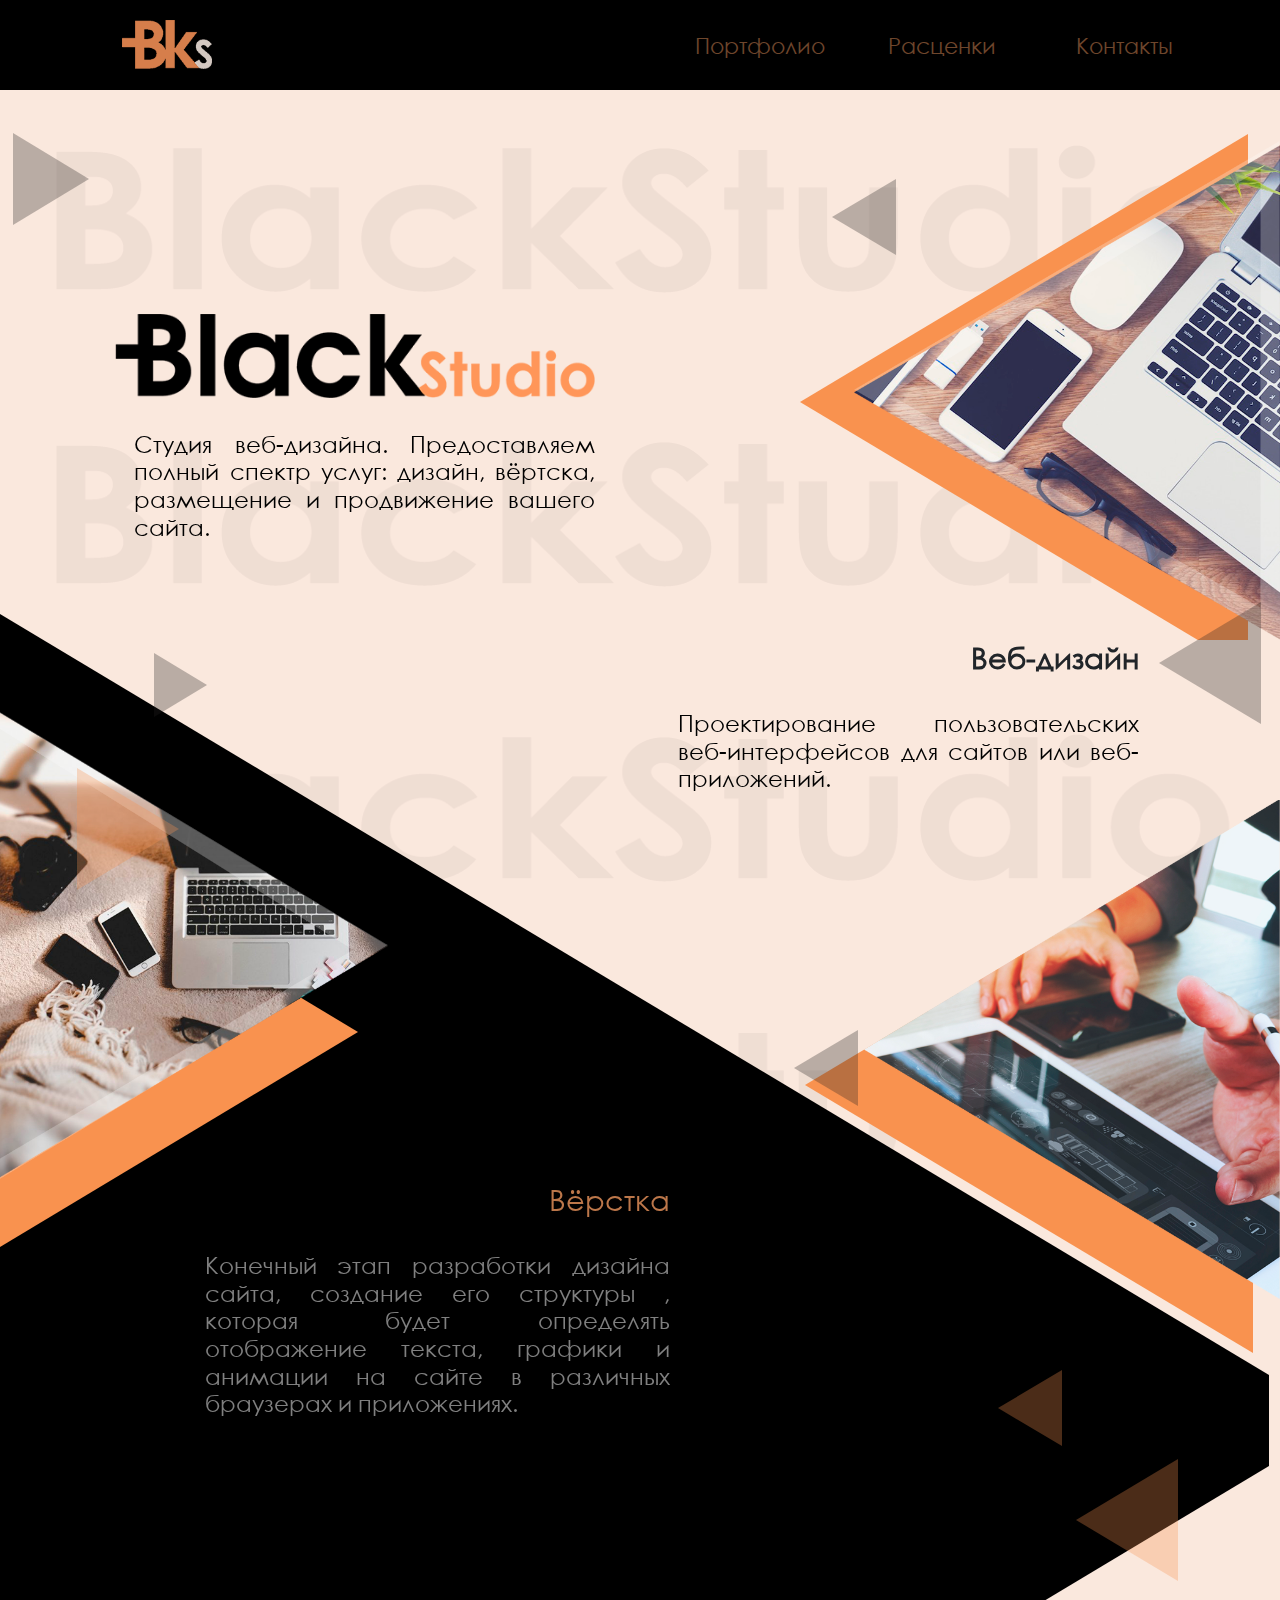
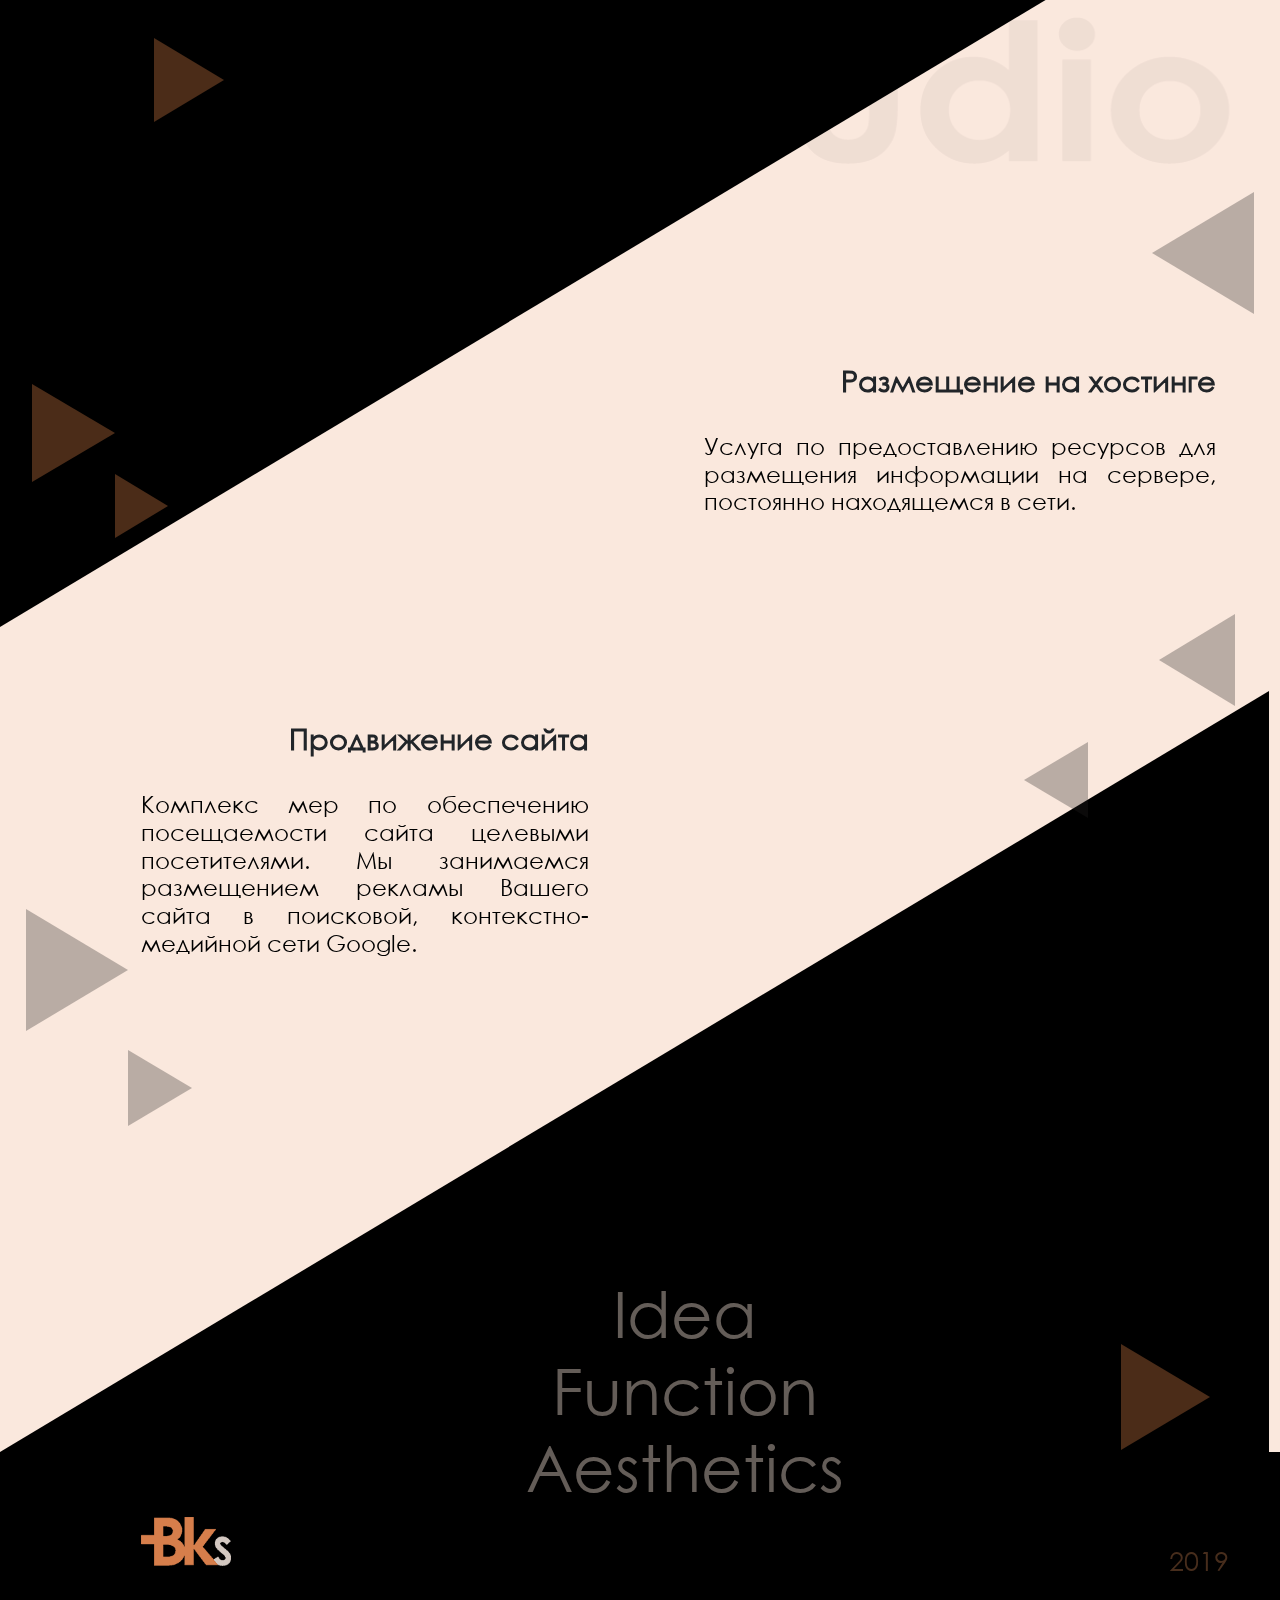
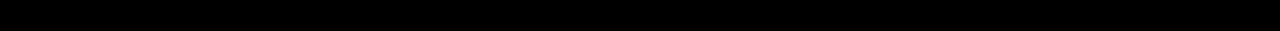
<file: index.html>
<!DOCTYPE html>
<html lang="ru">
<head>
	<meta charset="UTF-8">
	<meta name="viewport" content="width=device-width"/>
	<title>BlackStudio</title>
	<link rel="stylesheet" href="css/bootstrap.css">
	<link rel="stylesheet" href="css/style_main.css">
	<link rel="stylesheet" href="css/animate.min.css">
	<link rel="canonical" href="https://blackstudio-webdesign.com">
	<style>
 @font-face {
  font-family: Century Gothic;
  src: url(fonts/Century_Gothic.ttf);
 }
 </style>
 <link rel="shortcut icon" href="img/favicon.png" type="image/x-icon">
</head>
<body>
<div class="main">

	<nav class="navigation-menu js-nav-menu">
  <div class="navigation-menu__toggle js-nav-menu-toggle">
    <span class="navigation-menu__bars"></span>
  </div>
  <ul class="menu-list">
    <li onclick="return location.href = 'index.html'" class="menu-list__item">Главная</li>
    <li onclick="return location.href = 'portfolio/portfolio.html'" class="menu-list__item">Портфолио</li>
    <li onclick="return location.href = 'prices/prices.html'" class="menu-list__item">Расценки</li>
    <li onclick="return location.href = 'contacts/contacts.html'" class="menu-list__item">Контакты</li>
  </ul>
</nav>
	
	<div class="nav_menu">		
		<div class="menu row">
			<div class="col-6 menu_logo">
				<div class="logo">
					<img onclick="return location.href = 'index.html'" src="img/Logo.png">
				</div>
			</div>
			<a href="portfolio/portfolio.html" class="menu_item col-2">Портфолио</a>			
			<a href="prices/prices.html" class="menu_item col-2">Расценки</a>	
			<a href="contacts/contacts.html" class="menu_item col-2">Контакты</a>	
		</div>
	</div>		

	<!--====END=NAVBAR====-->
	<div class="fon fon_1"></div>
	<div class="fon fon_2"></div>
	<div class="fon fon_3"></div>
	<div class="fon fon_4"></div>
	<div class="fon fon_5"></div>
	<div class="fon fon_6"></div>
	<div class="triangle triangle_md_left triangle_md_left_1"></div>
	<div class="triangle triangle_md_right triangle_md_right_1"></div>
	
	<div class="row section section_1">
		<div class="col-6 paragraph paragraph_left">
			<img src="img/h1_img.png">
			<p>Студия веб-дизайна. Предоставляем полный спектр услуг: дизайн, вёртска, размещение и продвижение вашего сайта.</p>
		</div>
		<div class="col-6 tr tr_right tr_right_1">
			<div class="triangle triangle_xl_right triangle_xl_right_1 triangle_orange wow fadeInRight" data-wow-duration="1s"></div>
			<img class="wow fadeInRight" data-wow-duration="3s" src="img/1.png">
		</div>
	</div>
	
	<div class="triangle triangle_sm_left triangle_sm_left_1"></div>
	<div class="triangle triangle_lg_right triangle_lg_right_1"></div>

<div class="bs_container">
	<div class="row section section_2">
		<div class="col-6 tr tr_right"></div>
		<div class="col-6 paragraph paragraph_right">
			<h3>Веб-дизайн</h3>
			<p>Проектирование пользовательских веб-интерфейсов для сайтов или веб-приложений.</p>
		</div>
	</div>

	<div class="triangle triangle_lg_left triangle_lg_left_1"></div>
	<div class="tr tr_left tr_left_1">
		<div class="triangle triangle_xl_left triangle_xl_left_1 wow fadeInLeft" data-wow-duration="1s"></div>
		<img class="wow fadeInLeft" data-wow-duration="3s" src="img/2.png">
	</div>
	<div class="triangle triangle_md_right triangle_md_right_2"></div>

	<div class="row section section_3">
		<div class="col-7 paragraph paragraph_left">
			<h3>Вёрстка</h3>
			<p>Конечный этап разработки дизайна сайта, создание его структуры , которая будет определять отображение текста, графики и анимации на сайте в различных браузерах и приложениях.</p>
		</div>
		<div class="col-5 tr tr_right tr_right_2">
			<div class="triangle triangle_xl_right triangle_orange wow fadeInRight" data-wow-duration="1s"></div>
			<img class="wow fadeInRight" data-wow-duration="3s" src="img/3.png">
		</div>
	</div>

	<div class="triangle triangle_md_right triangle_md_right_3"></div>
	<div class="triangle triangle_lg_right triangle_lg_right_2"></div>
	<div class="triangle triangle_md_left triangle_md_left_2"></div>

	<div class="tr tr_left tr_left_2">
		<div class="triangle triangle_xl_left triangle_xl_left_2 triangle_orange wow fadeInLeft" data-wow-duration="1s"></div>
		<img class="wow fadeInLeft" data-wow-duration="3s" src="img/4.png">
	</div>
</div>

	<div class="triangle triangle_lg_left triangle_lg_left_2"></div>
	<div class="triangle triangle_sm_left triangle_sm_left_2"></div>

	<div class="triangle triangle_lg_right triangle_lg_right_3"></div>

	<div class="row section section_4">
		<div class="col-6 paragraph paragraph_left">
			<h3>Продвижение сайта</h3>			
			<p>Комплекс мер по обеспечению посещаемости сайта целевыми посетителями.  Мы занимаемся размещением  рекламы Вашего сайта в поисковой, контекстно-медийной сети Google.</p>
		</div>
		<div class="col-6 paragraph paragraph_right">
			<h3>Размещение на хостинге</h3>
			<p>Услуга по предоставлению ресурсов для размещения информации на сервере, постоянно находящемся в сети.</p>
		</div>
	</div>

	<div class="triangle triangle_md_right triangle_md_right_4"></div>
	<div class="triangle triangle_md_right triangle_md_right_5"></div>
	<div class="triangle triangle_lg_left triangle_lg_left_3"></div>
	<div class="triangle triangle_md_left triangle_md_left_3"></div>

	<div class="tr tr_left tr_left_3">
		<div class="triangle triangle_xl_left_small triangle_orange wow fadeInLeft" data-wow-duration="1s"></div>
		<img class="wow fadeInLeft" data-wow-duration="3s" src="img/5.png">
	</div>	
	
	<div class="trapezium_cont">
		<div class="trapezium"></div>
	</div>



	<div class="tr_bottom_cont">
		<div class="tr tr_right tr_right_3">
			<div class="triangle triangle_xl_right triangle_orange wow fadeInRight" data-wow-duration="1s"></div>
			<img class="wow fadeInRight" data-wow-duration="3s" src="img/6.png">
		</div>

		<div class="triangle triangle_lg_left triangle_lg_left_4"></div>

		<div class="tr_bottom"></div>
		<div class="footer">
			<div class="row footer_row">
				<div class="col-3 footer_logo">
					<img src="img/Logo.png" onclick="return location.href = 'index.html'">
				</div>
				<div class="col-6">
					<p class="idea">Idea<br>Function<br>Aesthetics</p>
				</div>
				<div class="col-3">
					<p class="year">2019</p>
				</div>
			</div>
		</div>
	</div>
</div>





	


	<script src="js/wow.min.js"></script>
	<script>
		new WOW().init();
	</script>	
	<script src="https://code.jquery.com/jquery-3.2.1.slim.min.js" integrity="sha384-KJ3o2DKtIkvYIK3UENzmM7KCkRr/rE9/Qpg6aAZGJwFDMVNA/GpGFF93hXpG5KkN" crossorigin="anonymous"></script>
	<script src="js/myscript.js"></script>	
</body>
</html>
</file>
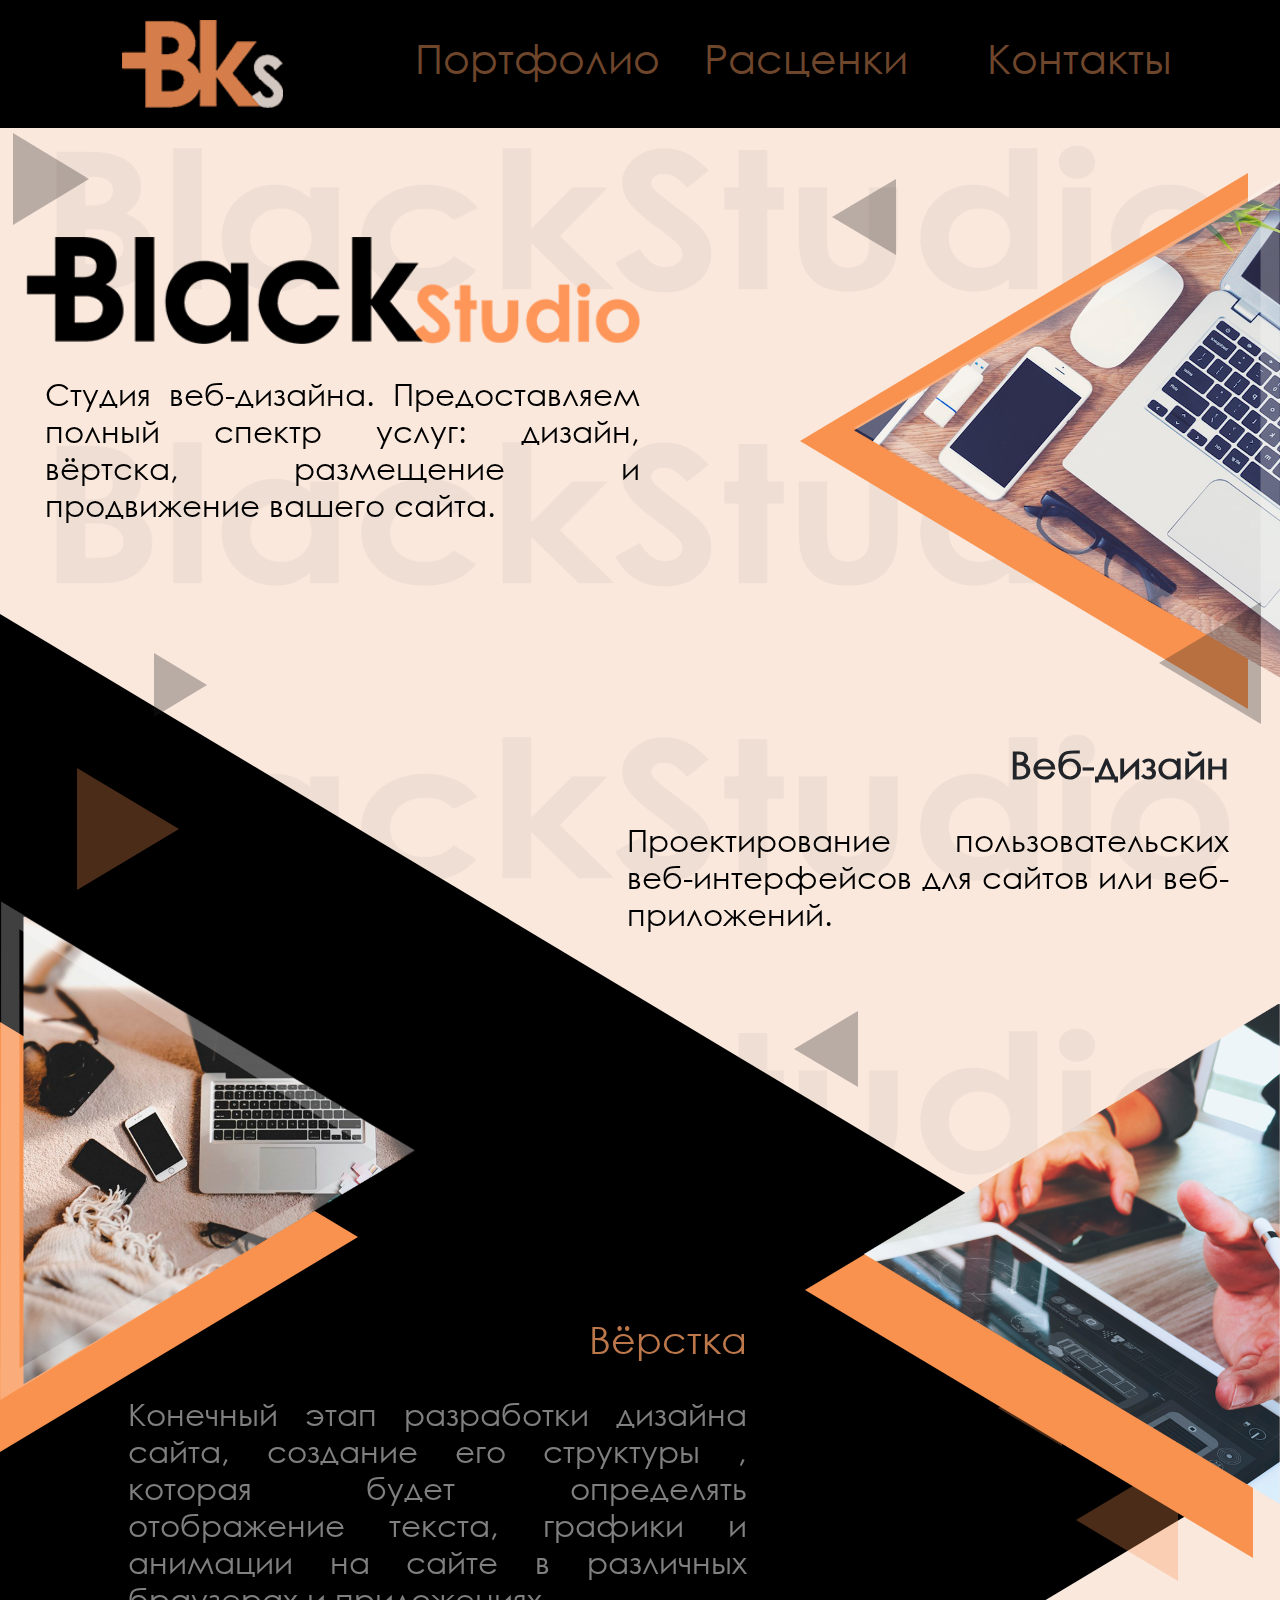
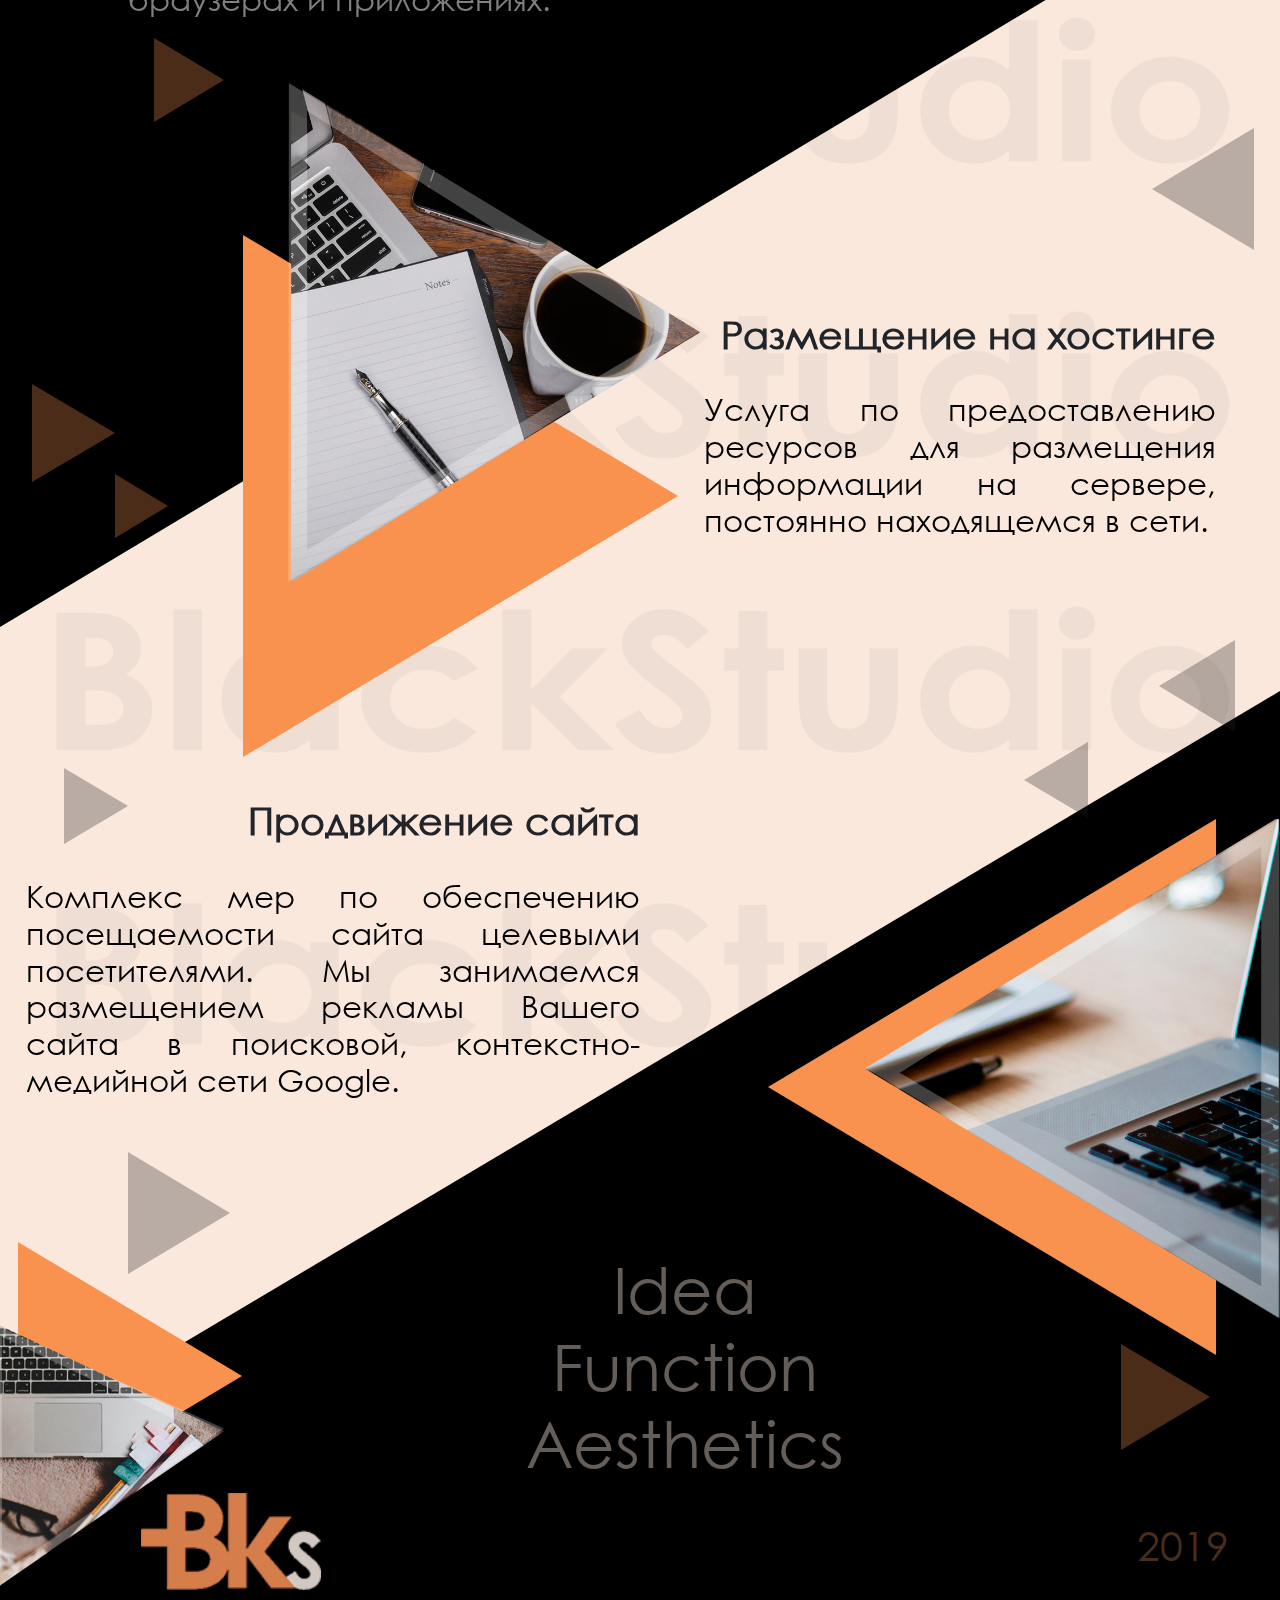
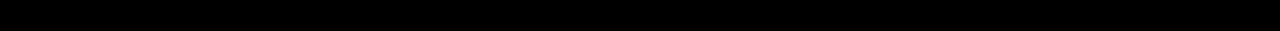
<file: index_min.html>
<!DOCTYPE html>
<html lang="ru">
<head>
	<meta charset="UTF-8">
	<meta name="viewport" content="width=device-width"/>
	<title>BlackStudio</title>
	<link rel="stylesheet" href="css/bootstrap.css">
	<link rel="stylesheet" href="css/style_main_min.css">
	<link rel="stylesheet" href="css/animate.min.css">
	<link rel="canonical" href="https://blackstudio-webdesign.com">
	<style>
 @font-face {
  font-family: Century Gothic;
  src: url(fonts/Century_Gothic.ttf);
 }
 </style>
 <link rel="shortcut icon" href="img/favicon.png" type="image/x-icon">
</head>
<body>
<div class="main">

	<nav class="navigation-menu js-nav-menu">
  <div class="navigation-menu__toggle js-nav-menu-toggle">
    <span class="navigation-menu__bars"></span>
  </div>
  <ul class="menu-list">
    <li onclick="return location.href = 'index_min.html'" class="menu-list__item">Главная</li>
    <li onclick="return location.href = 'portfolio/portfolio_min.html'" class="menu-list__item">Портфолио</li>
    <li onclick="return location.href = 'prices/prices_min.html'" class="menu-list__item">Расценки</li>
    <li onclick="return location.href = 'contacts/contacts_min.html'" class="menu-list__item">Контакты</li>
  </ul>
</nav>
	
	<div class="nav_menu">		
		<div class="menu row">
			<div class="col-3 menu_logo">
				<div class="logo">
					<img onclick="return location.href = 'index_min.html'" src="img/Logo.png">
				</div>
			</div>
			<a href="portfolio/portfolio_min.html" class="menu_item col-3">Портфолио</a>			
			<a href="prices/prices_min.html" class="menu_item col-3">Расценки</a>	
			<a href="contacts/contacts_min.html" class="menu_item col-3">Контакты</a>	
		</div>
	</div>		

	<!--====END=NAVBAR====-->
	<div class="fon fon__1"></div>
	<div class="fon fon__2"></div>
	<div class="fon fon__3"></div>
	<div class="fon fon__4"></div>
	<div class="fon fon__5"></div>
	<div class="fon fon__6"></div>
	<div class="fon fon__7"></div>
	<div class="fon fon__8"></div>
	<div class="fon fon__9"></div>
	<div class="triangle triangle_md_left triangle_md_left_1"></div>
	<div class="triangle triangle_md_right triangle_md_right_1"></div>
	
	<div class="row section section_1">
		<div class="col-6 paragraph paragraph_left">
			<img src="img/h1_img.png">
			<p>Студия веб-дизайна. Предоставляем полный спектр услуг: дизайн, вёртска, размещение и продвижение вашего сайта.</p>
		</div>
		<div class="col-6 tr tr_right tr_right_1">
			<div class="triangle triangle_xl_right triangle_xl_right_1 triangle_orange"></div>
			<img src="img/1.png">
		</div>
	</div>
	
	<div class="triangle triangle_sm_left triangle_sm_left_1"></div>
	<div class="triangle triangle_lg_right triangle_lg_right_1"></div>

<div class="bs_container">
	<div class="row section section_2">
		<div class="col-6 tr tr_right"></div>
		<div class="col-6 paragraph paragraph_right">
			<h3>Веб-дизайн</h3>
			<p>Проектирование пользовательских веб-интерфейсов для сайтов или веб-приложений.</p>
		</div>
	</div>

	<div class="triangle triangle_lg_left triangle_lg_left_1"></div>
	<div class="tr tr_left tr_left_1">
		<div class="triangle triangle_xl_left triangle_xl_left_1"></div>
		<img src="img/2.png">
	</div>
	<div class="triangle triangle_md_right triangle_md_right_2"></div>

	<div class="row section section_3">
		<div class="col-7 paragraph paragraph_left">
			<h3>Вёрстка</h3>
			<p>Конечный этап разработки дизайна сайта, создание его структуры , которая будет определять отображение текста, графики и анимации на сайте в различных браузерах и приложениях.</p>
		</div>
		<div class="col-5 tr tr_right tr_right_2">
			<div class="triangle triangle_xl_right triangle_orange"></div>
			<img src="img/3.png">
		</div>
	</div>

	<div class="triangle triangle_md_right triangle_md_right_3"></div>
	<div class="triangle triangle_lg_right triangle_lg_right_2"></div>
	<div class="triangle triangle_md_left triangle_md_left_2"></div>

	<div class="tr tr_left tr_left_2">
		<div class="triangle triangle_xl_left triangle_xl_left_2 triangle_orange"></div>
		<img src="img/4.png">
	</div>
</div>

	<div class="triangle triangle_lg_left triangle_lg_left_2"></div>
	<div class="triangle triangle_sm_left triangle_sm_left_2"></div>

	<div class="triangle triangle_lg_right triangle_lg_right_3"></div>

	<div class="row section section_4">
		<div class="col-6 paragraph paragraph_left">			
			<h3>Продвижение сайта</h3>			
			<p>Комплекс мер по обеспечению посещаемости сайта целевыми посетителями.  Мы занимаемся размещением  рекламы Вашего сайта в поисковой, контекстно-медийной сети Google.</p>
		</div>
		<div class="col-6 paragraph paragraph_right">
			<h3>Размещение на хостинге</h3>
			<p>Услуга по предоставлению ресурсов для размещения информации на сервере, постоянно находящемся в сети.</p>
		</div>
	</div>

	<div class="triangle triangle_md_right triangle_md_right_4"></div>
	<div class="triangle triangle_md_right triangle_md_right_5"></div>
	<div class="triangle triangle_lg_left triangle_lg_left_3"></div>
	<div class="triangle triangle_md_left triangle_md_left_3"></div>

	<div class="tr tr_left tr_left_3">
		<div class="triangle triangle_xl_left_small triangle_orange"></div>
		<img src="img/5.png">
	</div>	
	
	<div class="trapezium_cont">
		<div class="trapezium"></div>
	</div>



	<div class="tr_bottom_cont">
		<div class="tr tr_right tr_right_3">
			<div class="triangle triangle_xl_right triangle_orange"></div>
			<img src="img/6.png">
		</div>

		<div class="triangle triangle_lg_left triangle_lg_left_4"></div>

		<div class="tr_bottom"></div>
		<div class="footer">
			<div class="row footer_row">
				<div class="col-3 footer_logo">
					<img src="img/Logo.png" onclick="return location.href = 'index_min.html'">
				</div>
				<div class="col-6">
					<p class="idea">Idea<br>Function<br>Aesthetics</p>
				</div>
				<div class="col-3">
					<p class="year">2019</p>
				</div>
			</div>
		</div>
	</div>
</div>


	<script src="https://code.jquery.com/jquery-3.2.1.slim.min.js" integrity="sha384-KJ3o2DKtIkvYIK3UENzmM7KCkRr/rE9/Qpg6aAZGJwFDMVNA/GpGFF93hXpG5KkN" crossorigin="anonymous"></script>
	<script src="js/myscript.js"></script>	
</body>
</html>
</file>
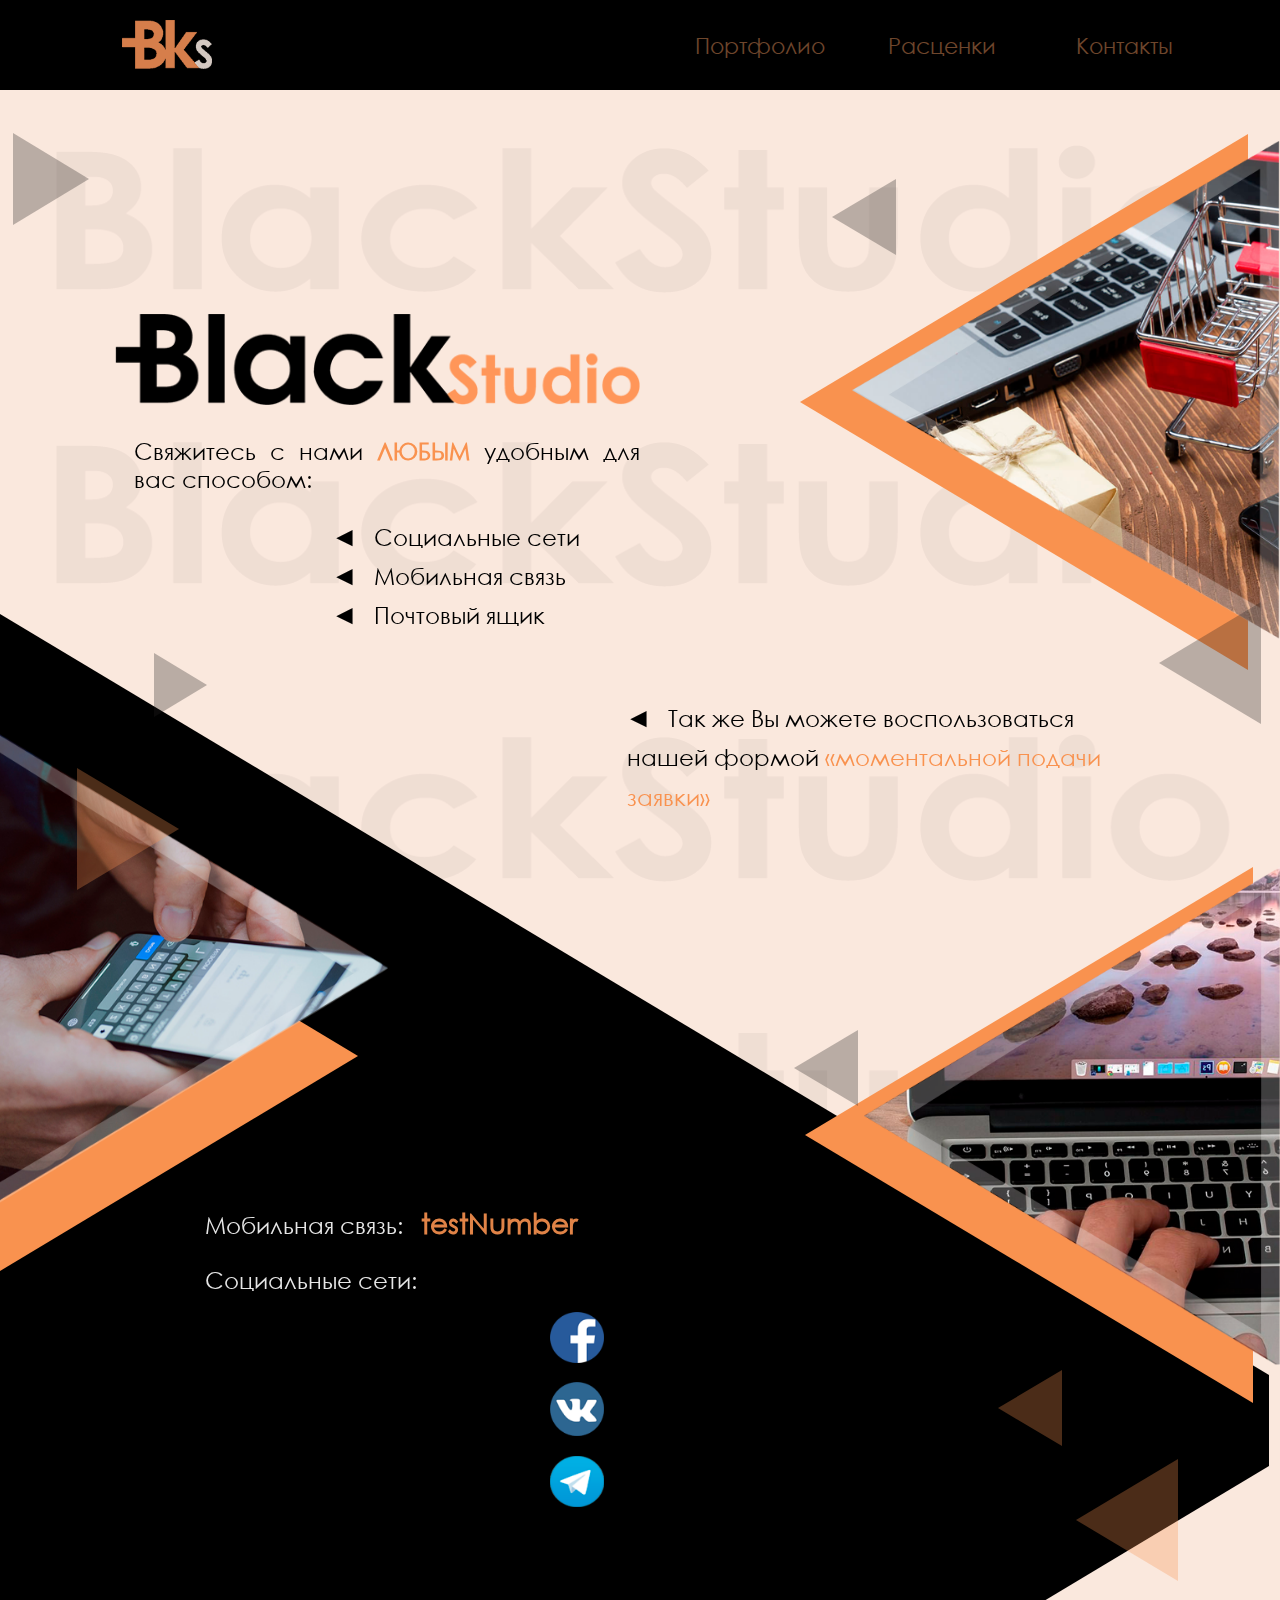
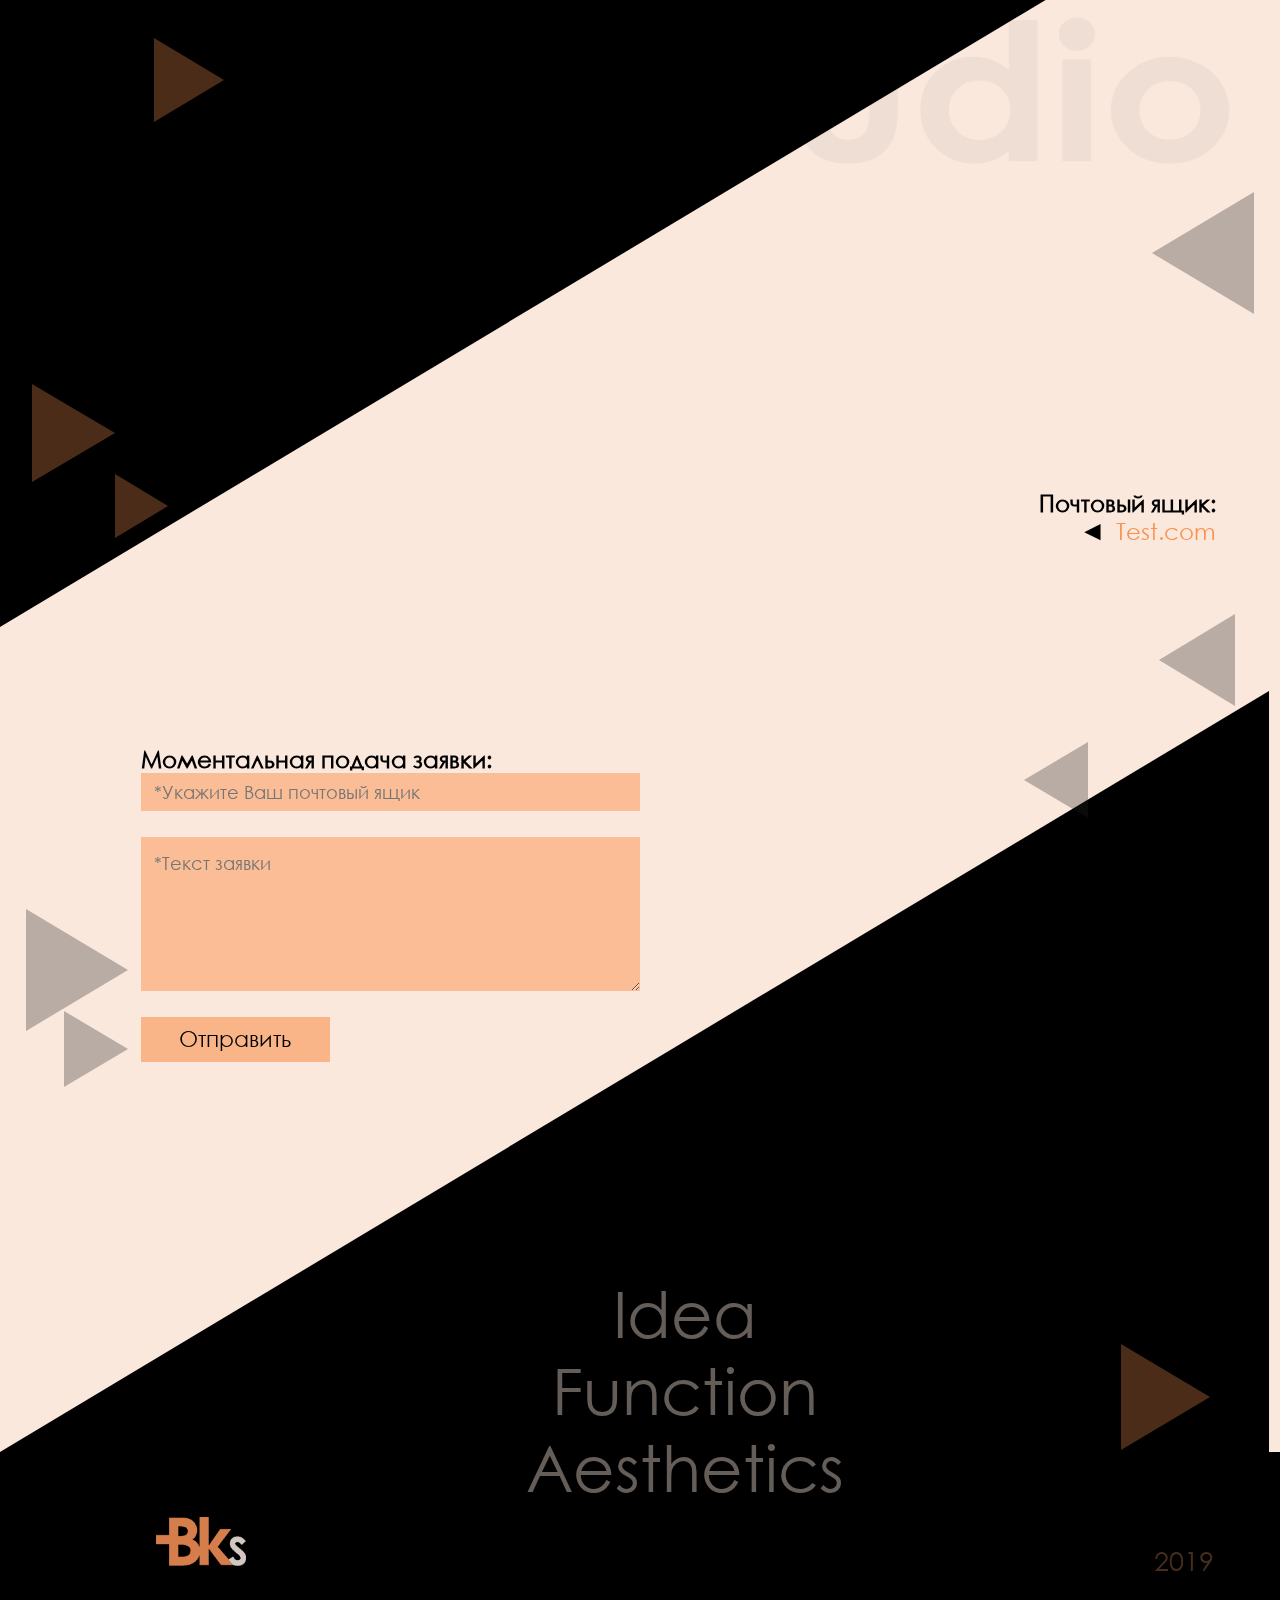
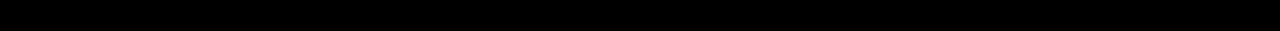
<file: contacts/contacts.html>
<!DOCTYPE html>
<html lang="ru">
<head>
	<meta charset="UTF-8">
	<meta name="viewport" content="width=device-width"/>
	<title>Контакты BlackStudio</title>
	<link rel="stylesheet" href="../css/bootstrap.css">
	<link rel="stylesheet" href="../css/style_main.css">
	<link rel="stylesheet" href="../css/animate.min.css">
	<link rel="canonical" href="https://blackstudio-webdesign.com/contacts/contacts.html">
	<style>
 @font-face {
  font-family: Century Gothic;
  src: url(../fonts/Century_Gothic.ttf);
 }
 </style>
 <link rel="shortcut icon" href="../img/favicon.png" type="image/x-icon">
</head>
<body>
<div class="contacts">

	<nav class="navigation-menu js-nav-menu">
  <div class="navigation-menu__toggle js-nav-menu-toggle">
    <span class="navigation-menu__bars"></span>
  </div>
  <ul class="menu-list">
    <li onclick="return location.href = '../index.html'" class="menu-list__item">Главная</li>
    <li onclick="return location.href = '../portfolio/portfolio.html'" class="menu-list__item">Портфолио</li>
    <li onclick="return location.href = '../prices/prices.html'" class="menu-list__item">Расценки</li>
    <li onclick="return location.href = 'contacts.html'" class="menu-list__item">Контакты</li>
  </ul>
</nav>
	
	<div class="nav_menu">		
		<div class="menu row">
			<div class="col-6 menu_logo">
				<div class="logo">
					<img onclick="return location.href = '../index.html'" src="../img/Logo.png">
				</div>
			</div>
			<a href="../portfolio/portfolio.html" class="menu_item col-2">Портфолио</a>			
			<a href="../prices/prices.html" class="menu_item col-2">Расценки</a>	
			<a href="contacts.html" class="menu_item col-2">Контакты</a>	
		</div>
	</div>		

	<!--====END=NAVBAR====-->
	<div class="fon fon_1"></div>
	<div class="fon fon_2"></div>
	<div class="fon fon_3"></div>
	<div class="fon fon_4"></div>
	<div class="fon fon_5"></div>
	<div class="fon fon_6"></div>
	<div class="triangle triangle_md_left triangle_md_left_1 "></div>
	<div class="triangle triangle_md_right triangle_md_right_1"></div>
	
	<div class="row section section_1">
		<div class="col-6 paragraph paragraph_left">
			<img src="../img/h1_img.png">
			<p>Свяжитесь с нами <span class="text_big_text">любым</span> удобным для вас способом:</p><br>
			<div class="text_left_1">
				<a href="#social">	&#9668; 	&#160; Социальные сети</a><br>
				<a href="#phone">	&#9668; 	&#160; Мобильная связь</a><br>
				<a href="#mail">	&#9668; 	&#160; Почтовый ящик</a>
			</div>
		</div>
		<div class="col-6 tr tr_right tr_right_1">
			<div class="triangle triangle_xl_right triangle_xl_right_1 triangle_orange wow fadeInRight" data-wow-duration="1s"></div>
			<img class="wow fadeInRight" data-wow-duration="3s" src="../img/contacts_1.png">
		</div>
	</div>
	
	<div class="triangle triangle_sm_left triangle_sm_left_1"></div>
	<div class="triangle triangle_lg_right triangle_lg_right_1"></div>

<div class="bs_container">
	<div class="row section section_2">
		<div class="col-6 tr tr_right"></div>
		<div class="col-6 paragraph paragraph_right">
			<a href="#form">&#9668; &#160; Так же Вы можете воспользоваться нашей формой <span class="text_orange">«моментальной подачи заявки»</span></a>
		</div>
	</div>

	<div class="triangle triangle_lg_left triangle_lg_left_1"></div>
	<div class="tr tr_left tr_left_1">
		<div class="triangle triangle_xl_left triangle_xl_left_1 wow fadeInLeft" data-wow-duration="1s"></div>
		<img class="wow fadeInLeft" data-wow-duration="3s" src="../img/contacts_2.png">
	</div>
	<div class="triangle triangle_md_right triangle_md_right_2" id="phone"></div>

	<div class="row section section_3">
		<div class="col-7 paragraph paragraph_left">
			<p id="social">Мобильная связь: &#160; <span class="text_orange text_orange_big">testNumber</span></p>
			<p>Социальные сети:</p>
			<div class="text_left_1">
				<div class="row social social_1">
					<div class="col-2">
						<img src="../img/Contacts_face.png">
					</div>
					<div class="col-10 social_cont">
						<a class="link" href="https://www.facebook.com/blackstudio.webdesign" target="_blank">testFB</a>
					</div>
				</div>
				<div class="row social social_2">
					<div class="col-2">
						<img src="../img/Contacts_vk.png">
					</div>
					<div class="col-10 social_cont">
						<a class="link" href="https://vk.com/blackstudio.webdesign" target="_blank">testVK</a>
					</div>
				</div>
				<div class="row social social_3">
					<div class="col-2">
						<img src="../img/Contacts_tel.png">
					</div>
					<div class="col-10 social_cont">
						<a class="link" href="https://t.me/bks_telegram" target="_blank">testTel</a>
					</div>
				</div>
			</div>
		</div>
		<div class="col-5 tr tr_right tr_right_2">
			<div class="triangle triangle_xl_right triangle_orange wow fadeInRight" data-wow-duration="1s"></div>
			<img class="wow fadeInRight" data-wow-duration="3s" src="../img/contacts_3.png">
		</div>
	</div>

	<div class="triangle triangle_md_right triangle_md_right_3"></div>
	<div class="triangle triangle_lg_right triangle_lg_right_2"></div>
	<div class="triangle triangle_md_left triangle_md_left_2"></div>

	<div class="tr tr_left tr_left_2">
		<div class="triangle triangle_xl_left triangle_xl_left_2 triangle_orange wow fadeInLeft" data-wow-duration="1s"></div>
		<img class="wow fadeInLeft" data-wow-duration="3s" src="../img/contacts_4.png">
	</div>
</div>

	<div class="triangle triangle_lg_left triangle_lg_left_2"></div>
	<div class="triangle triangle_sm_left triangle_sm_left_2"></div>

	<div class="triangle triangle_lg_right triangle_lg_right_3" id="mail"></div>

	<div class="row section section_4">
		<div class="col-6 paragraph paragraph_left">			
			<p class="text_bold">Моментальная подача заявки:</p>
			<form action="send.php" method="post">
				<input class="field" type="text" name="login" placeholder="*Укажите Ваш почтовый ящик"  required>
				<div><textarea name="comment"  placeholder="*Текст заявки"  required></textarea></div>
				<input class="button" name="submit" type="submit" value="Отправить">
		</form>
		</div>
		<div class="col-6 paragraph paragraph_right">
			<p class="text_bold">Почтовый ящик:</p>
			<p>&#9668; &#160;<span class="text_orange">Test.com</span></p>
		</div>
	</div>

	<div class="triangle triangle_md_right triangle_md_right_4" id="form"></div>
	<div class="triangle triangle_md_right triangle_md_right_5"></div>
	<div class="triangle triangle_lg_left triangle_lg_left_3"></div>
	<div class="triangle triangle_md_left triangle_md_left_3"></div>

	<div class="tr tr_left tr_left_3">
		<div class="triangle triangle_xl_left_small triangle_orange wow fadeInLeft" data-wow-duration="1s"></div>
		<img class="wow fadeInLeft" data-wow-duration="3s" src="../img/contacts_5.png">
	</div>	
	
	<div class="trapezium_cont">
		<div class="trapezium"></div>
	</div>



	<div class="tr_bottom_cont">
		<div class="tr tr_right tr_right_3">
			<div class="triangle triangle_xl_right triangle_orange wow fadeInRight" data-wow-duration="1s"></div>
			<img class="wow fadeInRight" data-wow-duration="3s" src="../img/contacts_6.png">
		</div>

		<div class="triangle triangle_lg_left triangle_lg_left_4"></div>

		<div class="tr_bottom"></div>
		<div class="footer">
			<div class="row footer_row">
				<div class="col-3 footer_logo">
					<img src="../img/Logo.png" onclick="return location.href = '../index.html'">
				</div>
				<div class="col-6">
					<p class="idea">Idea<br>Function<br>Aesthetics</p>
				</div>
				<div class="col-3">
					<p class="year">2019</p>
				</div>
			</div>
		</div>
	</div>
</div>





	



	<script src="../js/wow.min.js"></script>
	<script>
		new WOW().init();
	</script>
	<script src="https://code.jquery.com/jquery-3.2.1.slim.min.js" integrity="sha384-KJ3o2DKtIkvYIK3UENzmM7KCkRr/rE9/Qpg6aAZGJwFDMVNA/GpGFF93hXpG5KkN" crossorigin="anonymous"></script>
	<script src="../js/myscript.js"></script>	
</body>
</html>
</file>
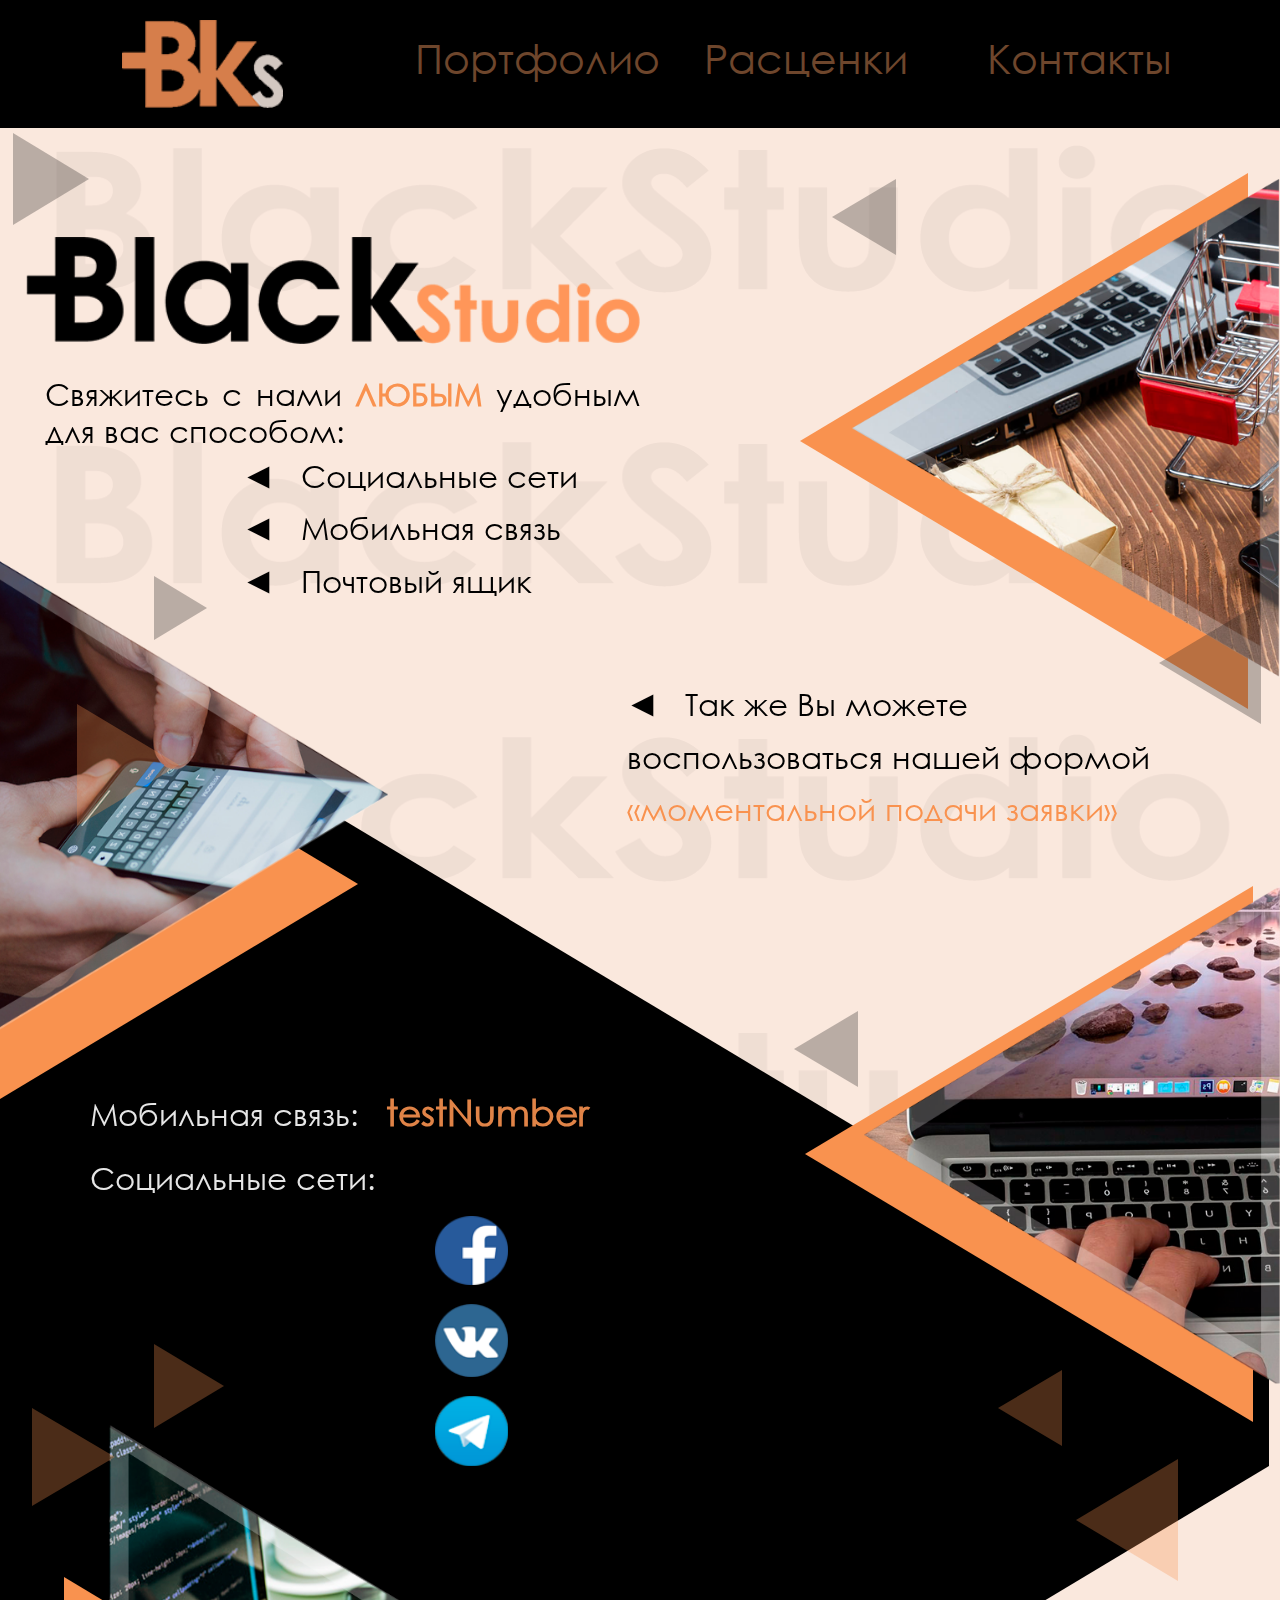
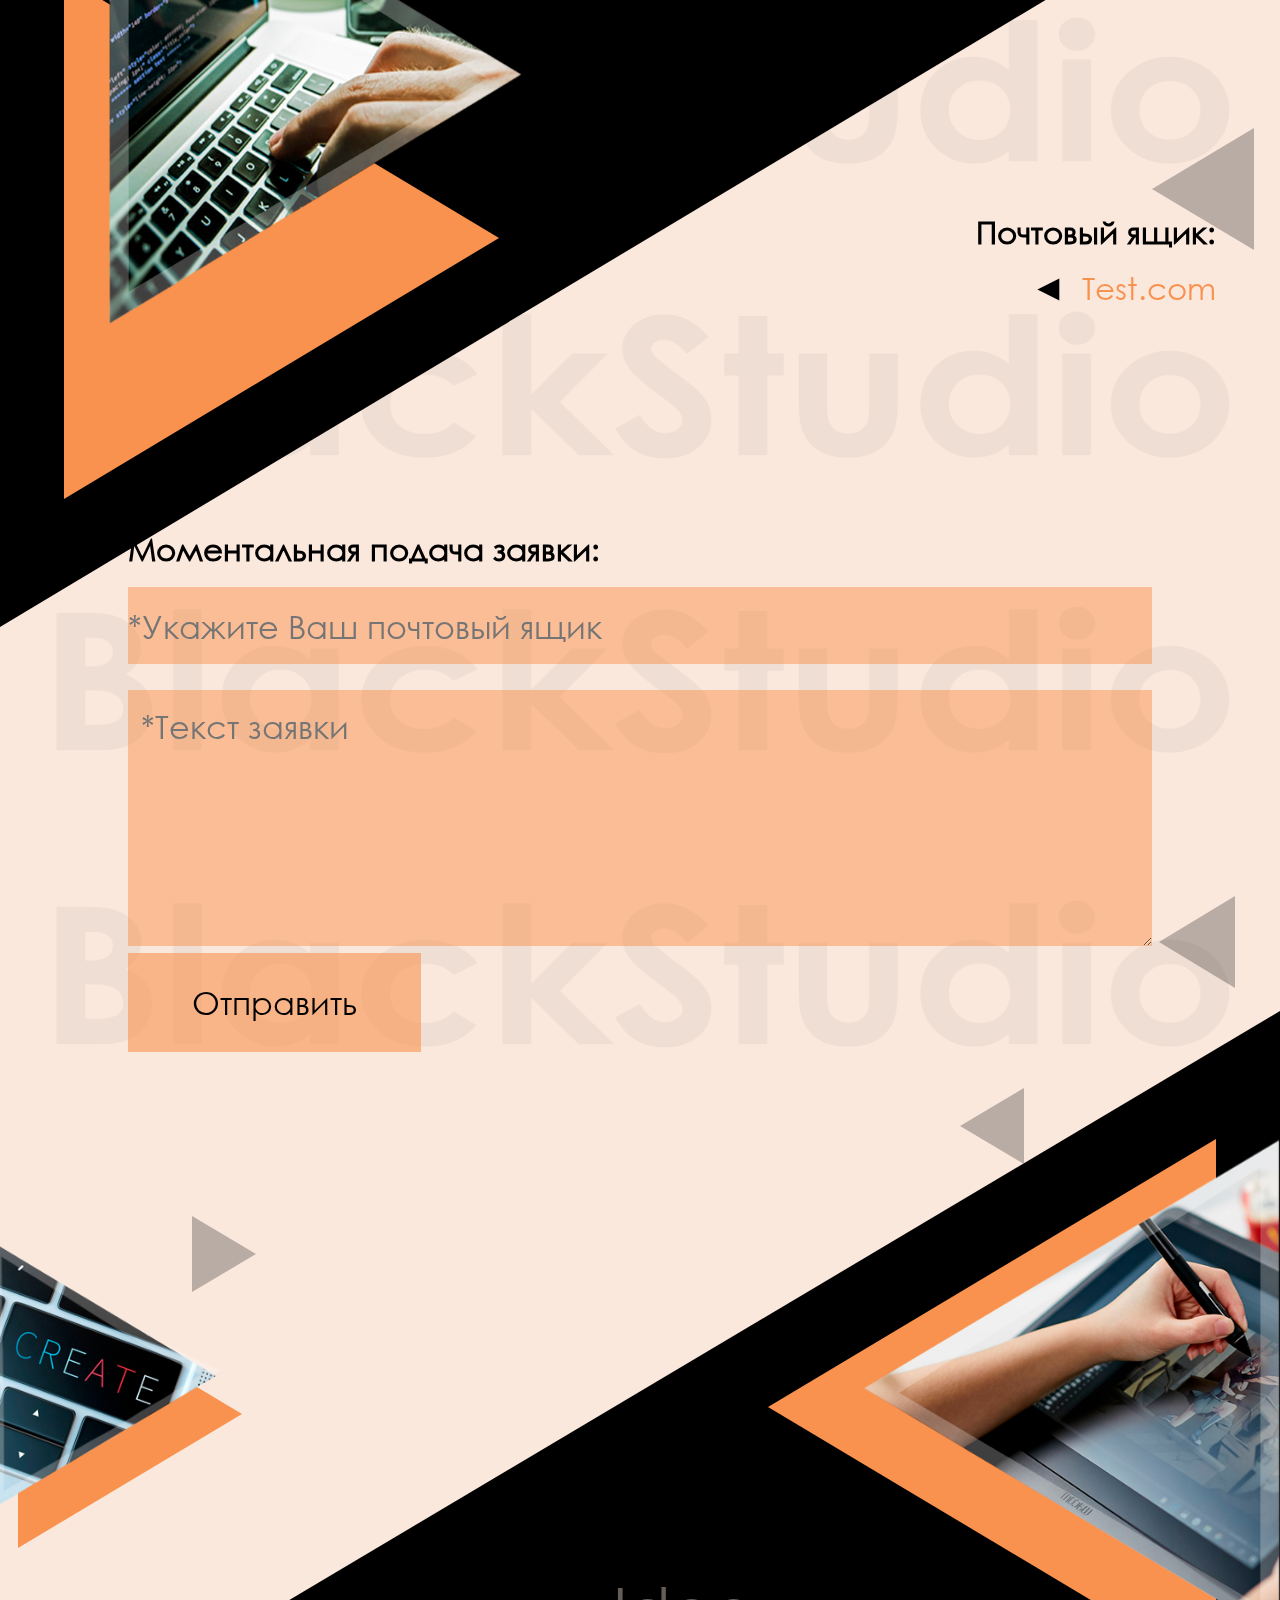
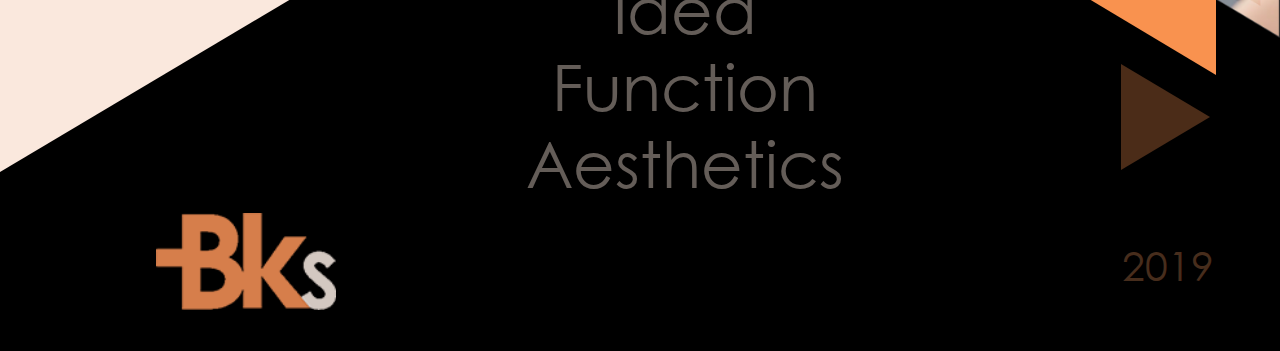
<file: contacts/contacts_min.html>
<!DOCTYPE html>
<html lang="ru">
<head>
	<meta charset="UTF-8">
	<meta name="viewport" content="width=device-width"/>
	<title>Контакты BlackStudio</title>
	<link rel="stylesheet" href="../css/bootstrap.css">
	<link rel="stylesheet" href="../css/style_main_min.css">
	<link rel="stylesheet" href="../css/animate.min.css">
	<link rel="canonical" href="https://blackstudio-webdesign.com/contacts/contacts.html">
	<style>
 @font-face {
  font-family: Century Gothic;
  src: url(../fonts/Century_Gothic.ttf);
 }
 </style>
 <link rel="shortcut icon" href="../img/favicon.png" type="image/x-icon">
</head>
<body>
<div class="contacts contacts_min">

	<nav class="navigation-menu js-nav-menu">
  <div class="navigation-menu__toggle js-nav-menu-toggle">
    <span class="navigation-menu__bars"></span>
  </div>
  <ul class="menu-list">
    <li onclick="return location.href = '../index_min.html'" class="menu-list__item">Главная</li>
    <li onclick="return location.href = '../portfolio/portfolio_min.html'" class="menu-list__item">Портфолио</li>
    <li onclick="return location.href = '../prices/prices_min.html'" class="menu-list__item">Расценки</li>
    <li onclick="return location.href = 'contacts_min.html'" class="menu-list__item">Контакты</li>
  </ul>
</nav>
	
	<div class="nav_menu">		
		<div class="menu row">
			<div class="col-3 menu_logo">
				<div class="logo">
					<img onclick="return location.href = '../index_min.html'" src="../img/Logo.png">
				</div>
			</div>
			<a href="../portfolio/portfolio_min.html" class="menu_item col-3">Портфолио</a>			
			<a href="../prices/prices_min.html" class="menu_item col-3">Расценки</a>	
			<a href="contacts_min.html" class="menu_item col-3">Контакты</a>	
		</div>
	</div>		

	<!--====END=NAVBAR====-->
	<div class="fon fon__1"></div>
	<div class="fon fon__2"></div>
	<div class="fon fon__3"></div>
	<div class="fon fon__4"></div>
	<div class="fon fon__5"></div>
	<div class="fon fon__6"></div>
	<div class="fon fon__7"></div>
	<div class="fon fon__8"></div>
	<div class="fon fon__9"></div>
	<div class="triangle triangle_md_left triangle_md_left_1 "></div>
	<div class="triangle triangle_md_right triangle_md_right_1"></div>
	
	<div class="row section section_1">
		<div class="col-6 paragraph paragraph_left">
			<img src="../img/h1_img.png">
			<p>Свяжитесь с нами <span class="text_big_text">любым</span> удобным для вас способом:</p>
			<div class="text_left_1">
				<a href="#social">	&#9668; 	&#160; Социальные сети</a><br>
				<a href="#phone">	&#9668; 	&#160; Мобильная связь</a><br>
				<a href="#mail">	&#9668; 	&#160; Почтовый ящик</a>
			</div>
		</div>
		<div class="col-6 tr tr_right tr_right_1">
			<div class="triangle triangle_xl_right triangle_xl_right_1 triangle_orange"></div>
			<img src="../img/contacts_1.png">
		</div>
	</div>
	
	<div class="triangle triangle_sm_left triangle_sm_left_1"></div>
	<div class="triangle triangle_lg_right triangle_lg_right_1"></div>

<div class="bs_container">
	<div class="row section section_2">
		<div class="col-6 tr tr_right"></div>
		<div class="col-6 paragraph paragraph_right">
			<a href="#form">&#9668; &#160; Так же Вы можете воспользоваться нашей формой <span class="text_orange">«моментальной подачи заявки»</span></a>
		</div>
	</div>

	<div class="triangle triangle_lg_left triangle_lg_left_1"></div>
	<div class="tr tr_left tr_left_1">
		<div class="triangle triangle_xl_left triangle_xl_left_1"></div>
		<img src="../img/contacts_2.png">
	</div>
	<div class="triangle triangle_md_right triangle_md_right_2" id="phone"></div>

	<div class="row section section_3">
		<div class="col-7 paragraph paragraph_left">
			<p id="social">Мобильная связь: &#160; <span class="text_orange text_orange_big">testNumber</span></p>
			<p>Социальные сети:</p>
			<div class="text_left_1">
				<div class="row social social_1">
					<div class="col-2">
						<img src="../img/Contacts_face.png">
					</div>
					<div class="col-10 social_cont">
						<a class="link link_a" href="https://www.facebook.com/blackstudio.webdesign" target="_blank">testFB</a>
					</div>
				</div>
				<div class="row social social_2">
					<div class="col-2">
						<img src="../img/Contacts_vk.png">
					</div>
					<div class="col-10 social_cont">
						<a class="link link_a" href="https://vk.com/blackstudio.webdesign" target="_blank">testVK</a>
					</div>
				</div>
				<div class="row social social_3">
					<div class="col-2">
						<img src="../img/Contacts_tel.png">
					</div>
					<div class="col-10 social_cont">
						<a class="link link_a" href="https://t.me/bks_telegram" target="_blank">testTel</a>
					</div>
				</div>
			</div>
		</div>
		<div class="col-5 tr tr_right tr_right_2">
			<div class="triangle triangle_xl_right triangle_orange"></div>
			<img src="../img/contacts_3.png">
		</div>
	</div>

	<div class="triangle triangle_md_right triangle_md_right_3"></div>
	<div class="triangle triangle_lg_right triangle_lg_right_2"></div>
	<div class="triangle triangle_md_left triangle_md_left_2"></div>

	<div class="tr tr_left tr_left_2">
		<div class="triangle triangle_xl_left triangle_xl_left_2 triangle_orange"></div>
		<img src="../img/contacts_4.png">
	</div>
</div>

	<div class="triangle triangle_lg_left triangle_lg_left_2"></div>

	<div class="triangle triangle_lg_right triangle_lg_right_3" id="mail"></div>

	<div class="row section section_4">
		<div class="col-4"></div>
		<div class="col-8 paragraph paragraph_right">
			<p class="text_bold">Почтовый ящик:</p>
			<p>&#9668; &#160;<span class="text_orange">Test.com</span></p>
		</div>
	</div>

	<div class="paragraph paragraph_left paragraph_left_last">			
		<p class="text_bold">Моментальная подача заявки:</p>
		<form action="send.php" method="post">
			<input class="field" type="text" name="login" placeholder="*Укажите Ваш почтовый ящик"  required>
			<div><textarea name="comment"  placeholder="*Текст заявки"  required></textarea></div>
			<input class="button" name="submit" type="submit" value="Отправить">
		</form>
	</div>

	<div class="triangle triangle_md_right triangle_md_right_4" id="form"></div>
	<div class="triangle triangle_md_right triangle_md_right_5"></div>
	<div class="triangle triangle_md_left triangle_md_left_3"></div>

	<div class="tr tr_left tr_left_3">
		<div class="triangle triangle_xl_left_small triangle_orange"></div>
		<img src="../img/contacts_5.png">
	</div>	
	
	<div class="trapezium_cont">
		<div class="trapezium"></div>
	</div>



	<div class="tr_bottom_cont">
		<div class="tr tr_right tr_right_3">
			<div class="triangle triangle_xl_right triangle_orange"></div>
			<img src="../img/contacts_6.png">
		</div>

		<div class="triangle triangle_lg_left triangle_lg_left_4"></div>

		<div class="tr_bottom"></div>
		<div class="footer">
			<div class="row footer_row">
				<div class="col-3 footer_logo">
					<img src="../img/Logo.png" onclick="return location.href = '../index_min.html'">
				</div>
				<div class="col-6">
					<p class="idea">Idea<br>Function<br>Aesthetics</p>
				</div>
				<div class="col-3">
					<p class="year">2019</p>
				</div>
			</div>
		</div>
	</div>
</div>



	<script src="https://code.jquery.com/jquery-3.2.1.slim.min.js" integrity="sha384-KJ3o2DKtIkvYIK3UENzmM7KCkRr/rE9/Qpg6aAZGJwFDMVNA/GpGFF93hXpG5KkN" crossorigin="anonymous"></script>
	<script src="../js/myscript.js"></script>	
</body>
</html>
</file>
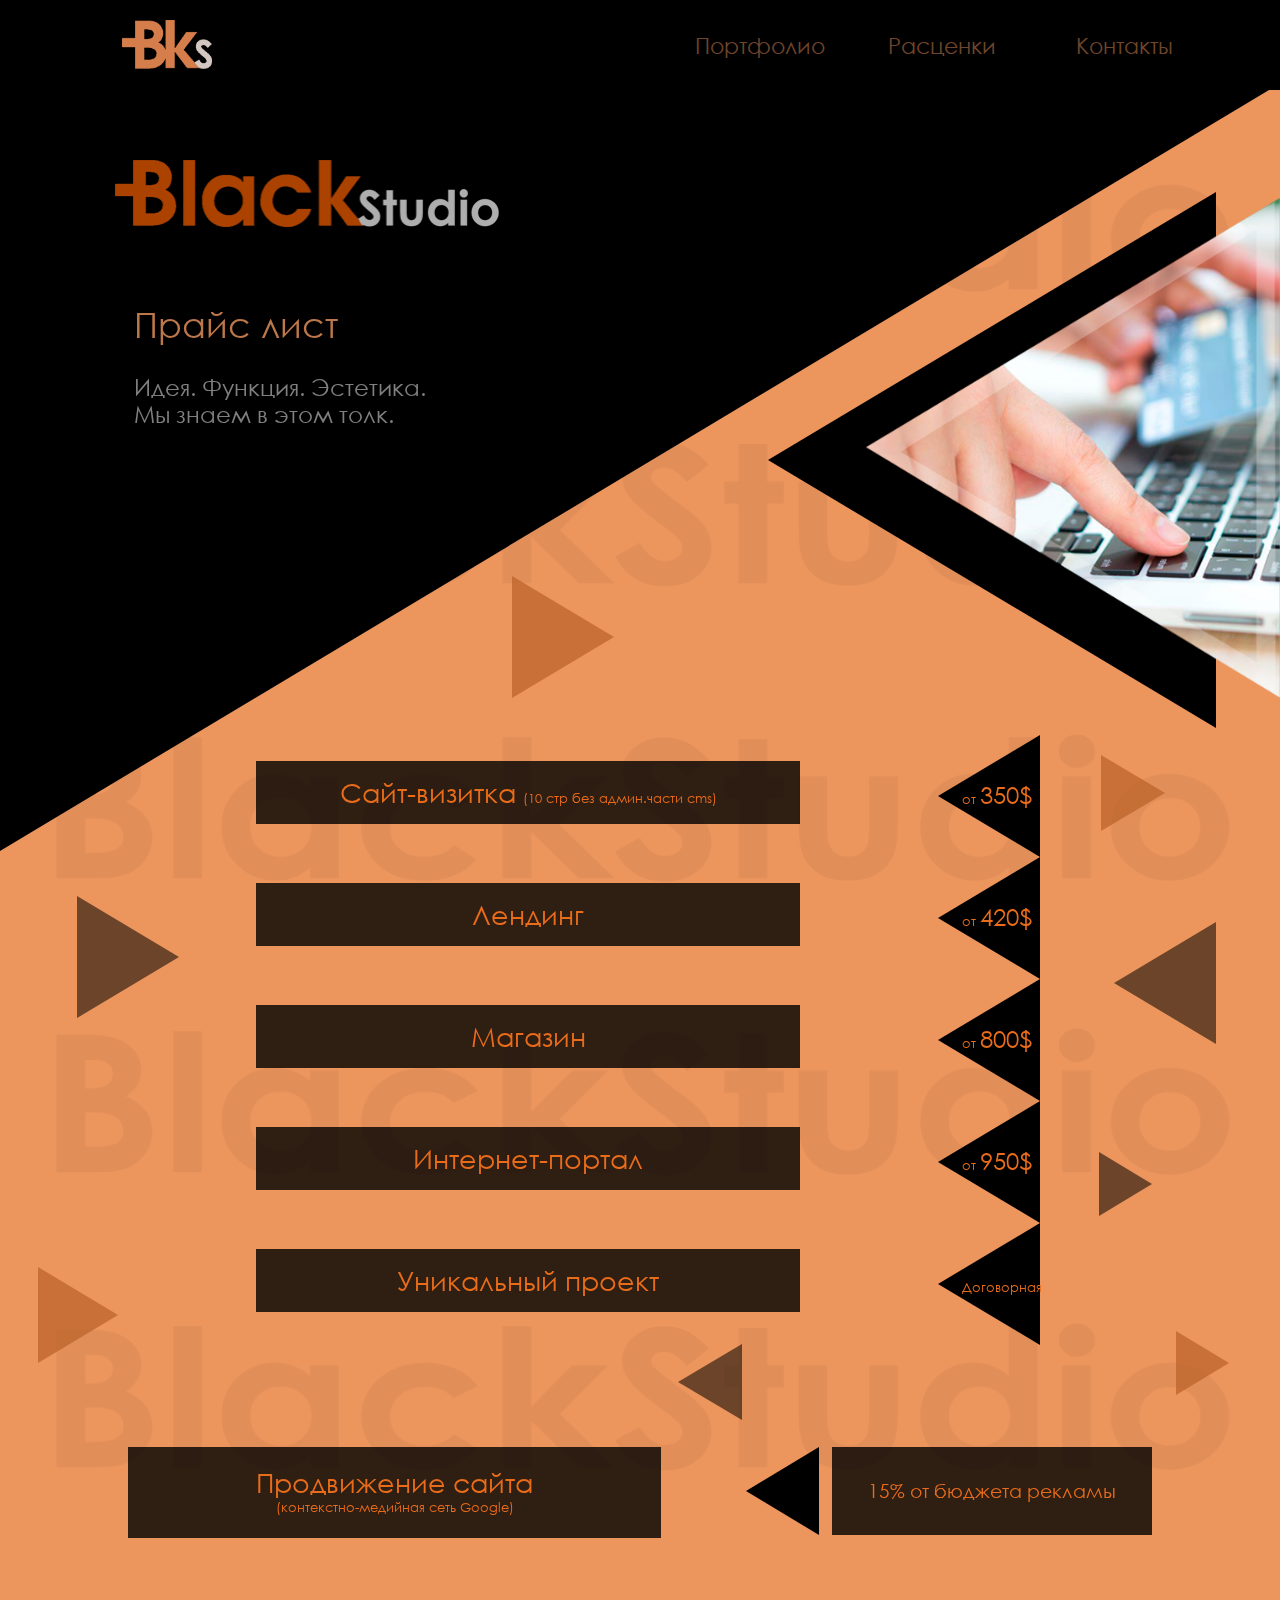
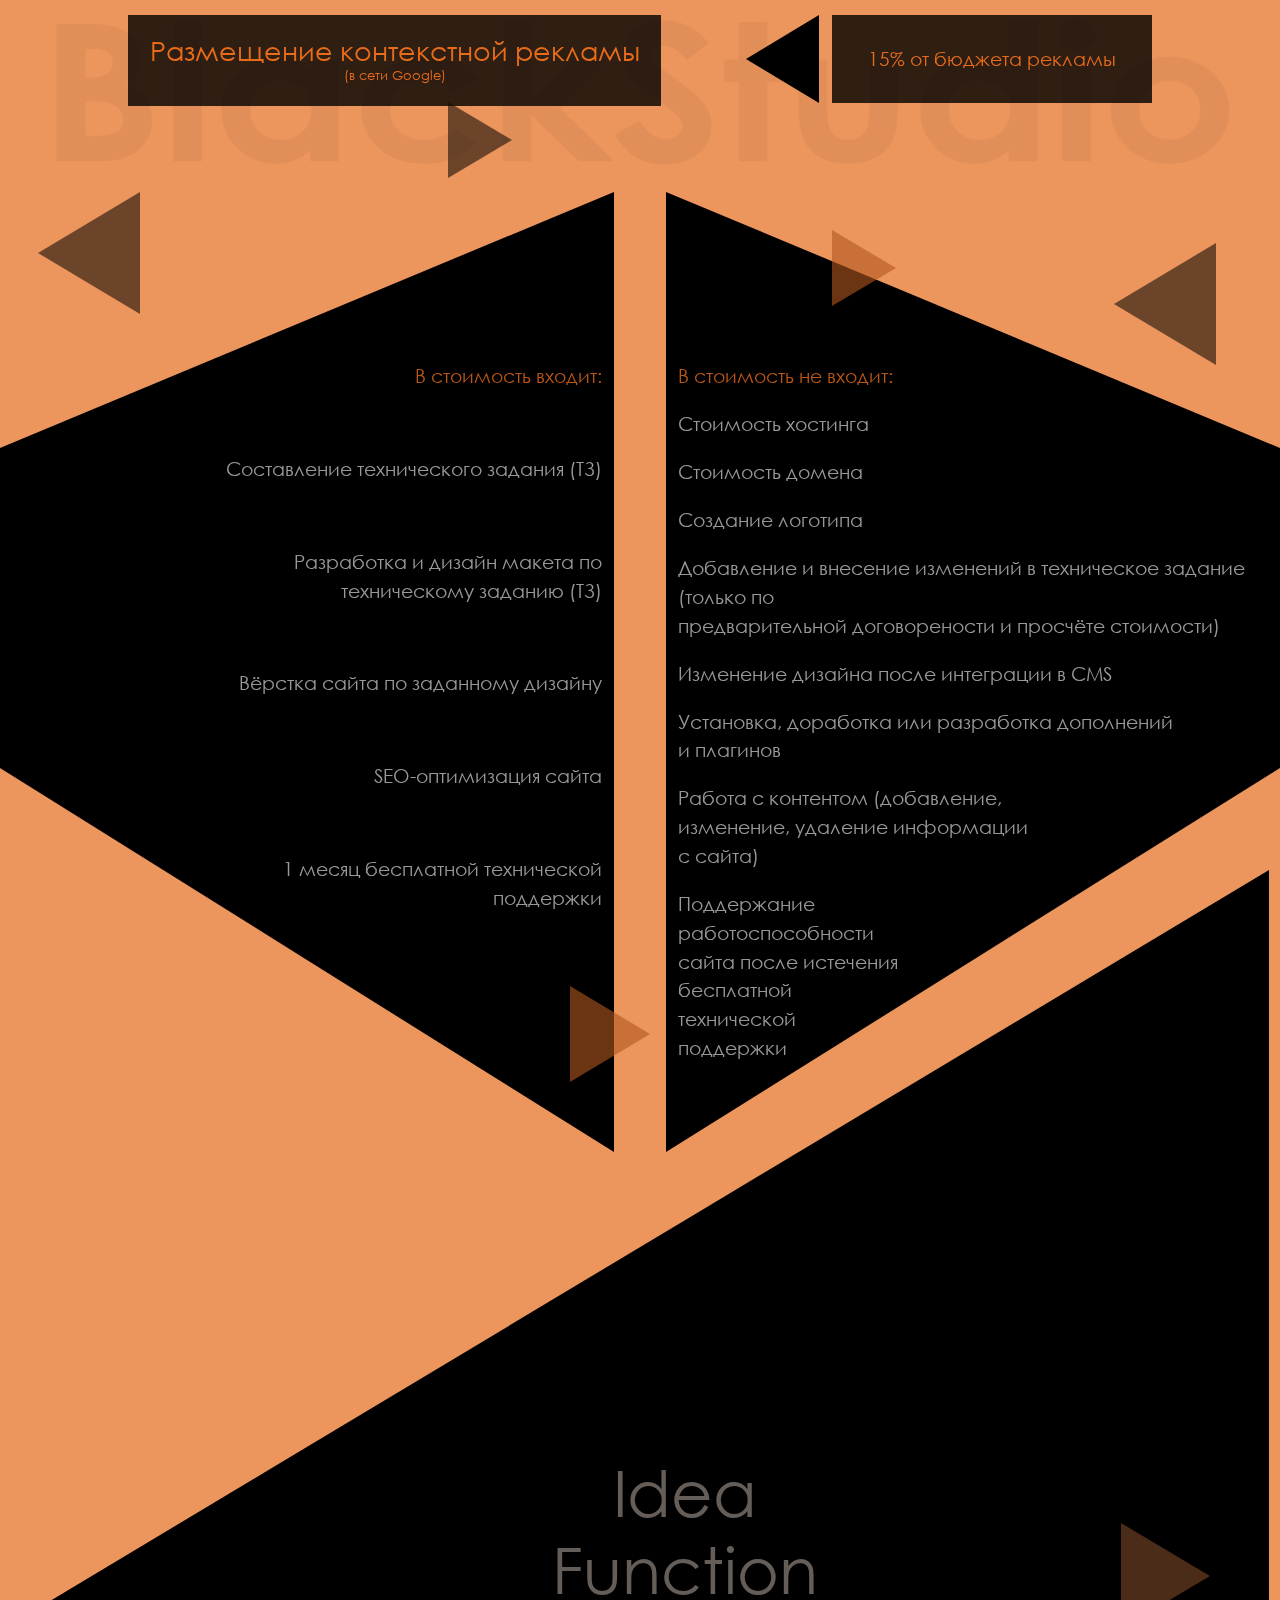
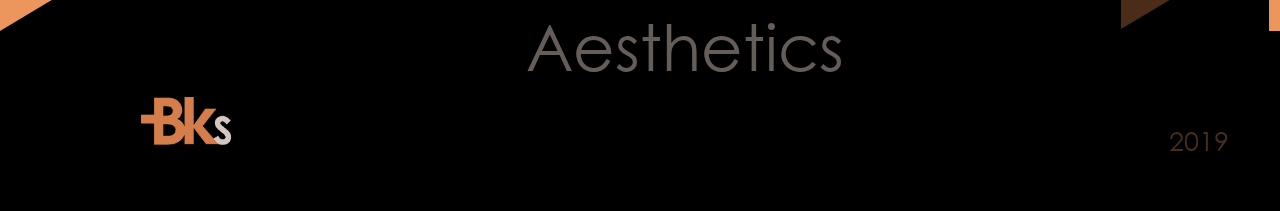
<file: prices/prices.html>
<!DOCTYPE html>
<html lang="ru">
<head>
	<meta charset="UTF-8">
	<meta name="viewport" content="width=device-width"/>
	<title>Цены на услуги BlackStudio</title>
	<link rel="stylesheet" href="../css/bootstrap.css">
	<link rel="stylesheet" href="../css/style_main.css">
	<link rel="stylesheet" href="../css/animate.min.css">
	<link rel="canonical" href="https://blackstudio-webdesign.com/prices/prices.html">
	<style>
 @font-face {
  font-family: Century Gothic;
  src: url(../fonts/Century_Gothic.ttf);
 }
 </style>
 <link rel="shortcut icon" href="../img/favicon.png" type="image/x-icon">
</head>
<body class="body_portfolio">
<div class="portfolio prices">

	<nav class="navigation-menu js-nav-menu">
  <div class="navigation-menu__toggle js-nav-menu-toggle">
    <span class="navigation-menu__bars"></span>
  </div>
  <ul class="menu-list">
    <li onclick="return location.href = '../index.html'" class="menu-list__item">Главная</li>
    <li onclick="return location.href = '../portfolio/portfolio.html'" class="menu-list__item">Портфолио</li>
    <li onclick="return location.href = 'prices.html'" class="menu-list__item">Расценки</li>
    <li onclick="return location.href = '../contacts/contacts.html'" class="menu-list__item">Контакты</li>
  </ul>
</nav>
	
	<div class="nav_menu">		
		<div class="menu row">
			<div class="col-6 menu_logo">
				<div class="logo">
					<img onclick="return location.href = '../index.html'" src="../img/Logo.png">
				</div>
			</div>
			<a href="../portfolio/portfolio.html" class="menu_item col-2">Портфолио</a>			
			<a href="prices.html" class="menu_item col-2">Расценки</a>	
			<a href="../contacts/contacts.html" class="menu_item col-2">Контакты</a>	
		</div>
	</div>		

	<!--====END=NAVBAR====-->
	<div class="fon fon_1"></div>
	<div class="fon fon_2"></div>
	<div class="fon fon_3"></div>
	<div class="fon fon_4"></div>
	<div class="fon fon_5"></div>
	<div class="fon fon_6"></div>
	
	<div class="tr_top"></div>

	<div class="row section section_1">
		<div class="col-6 paragraph paragraph_left paragraph_left_1">
			<img src="../img/h1_img(portfolio).png">
			<h3>Прайс лист</h3>
			<p>Идея. Функция. Эстетика.<br>Мы знаем в этом толк.</p>
		</div>
		<div class="col-6">
		</div>
	</div>

	<div class="tr tr_right tr_right_1">
			<div class="triangle triangle_xl_right triangle_xl_right_1 triangle_orange wow fadeInRight" data-wow-duration="1s"></div>
			<img class="wow fadeInRight" data-wow-duration="3s" src="../img/prices_1.png">
		</div>

		<div class="first_part">
			<div class="row">
				<div class="col-7 description">
					<div class="description_ins">Сайт-визитка <span class="description_ins_little">(10 стр без админ.части cms)</span></div>
				</div>
				<div class="col-5 prices">
					<div class="row">
						<div class="col-6 prices_tr triangle_lg_right"></div>
						<div class="col-6 prices_S"><span class="description_ins_little">от </span>350$</div>
					</div>
				</div>
			</div>
			<div class="row">
				<div class="col-7 description">
					<div class="description_ins">Лендинг</div>
				</div>
				<div class="col-5 prices">
					<div class="row">
						<div class="col-6 prices_tr triangle_lg_right"></div>
						<div class="col-6 prices_S"><span class="description_ins_little">от </span>420$</div>
					</div>
				</div>
			</div>
			<div class="row">
				<div class="col-7 description">
					<div class="description_ins">Магазин</div>
				</div>
				<div class="col-5 prices">
					<div class="row">
						<div class="col-6 prices_tr triangle_lg_right"></div>
						<div class="col-6 prices_S"><span class="description_ins_little">от </span>800$</div>
					</div>
				</div>
			</div>
			<div class="row">
				<div class="col-7 description">
					<div class="description_ins">Интернет-портал</div>
				</div>
				<div class="col-5 prices">
					<div class="row">
						<div class="col-6 prices_tr triangle_lg_right"></div>
						<div class="col-6 prices_S"><span class="description_ins_little">от </span>950$</div>
					</div>
				</div>
			</div>
			<div class="row">
				<div class="col-7 description">
					<div class="description_ins">Уникальный проект</div>
				</div>
				<div class="col-5 prices">
					<div class="row">
						<div class="col-6 prices_tr triangle_lg_right"></div>
						<div class="col-6 prices_S"><span class="description_ins_little">Договорная</span></div>
					</div>
				</div>
			</div>
		</div>

		<div class="second_part">
			<div class="row">
				<div class="col-7 description">
					<div class="description_ins">Продвижение сайта<br><span class="description_ins_little">(контекстно-медийная сеть Google)</span></div>
				</div>
				<div class="col-5 prices">
					<div class="row">
						<div class="col-3 prices_tr_cont">
							<div class="prices_tr"></div>
						</div>
						<div class="col-9 prices_S">15% от бюджета рекламы</div>
					</div>
				</div>
			</div>
			<div class="row second_row">
				<div class="col-7 description">
					<div class="description_ins">Размещение контекстной рекламы<br><span class="description_ins_little">(в сети Google)</span></div>
				</div>
				<div class="col-5 prices">
					<div class="row">
						<div class="col-3 prices_tr_cont">
							<div class="prices_tr"></div>
						</div>
						<div class="col-9 prices_S">15% от бюджета рекламы</div>
					</div>
				</div>
			</div>
		</div>

		<div class="third_part">
			<div class="row">
				<div class="col-6 left">
					<p class="head">В стоимость входит:</p>
					<p class="left_text">Составление технического задания (ТЗ)</p>
					<p class="left_text">Разработка и дизайн макета по<br>техническому заданию (ТЗ)</p>
					<p class="left_text">Вёрстка сайта по заданному дизайну</p>
					<p class="left_text">SEO-оптимизация сайта</p>
					<p class="left_text">1 месяц бесплатной технической<br>поддержки</p>
				</div>
				<div class="col-6 right">
					<p class="head">В стоимость не входит:</p>
					<p class="right_text">Стоимость хостинга</p>
					<p class="right_text">Стоимость домена</p>
					<p class="right_text">Создание логотипа</p>
					<p class="right_text">Добавление и внесение изменений в техническое задание (только по<br>предварительной договорености и просчёте стоимости)</p>
					<p class="right_text">Изменение дизайна после интеграции в CMS</p>
					<p class="right_text">Установка, доработка или разработка дополнений<br>и плагинов</p>
					<p class="right_text">Работа с контентом (добавление,<br>изменение, удаление информации<br>с сайта)</p>
					<p class="right_text">Поддержание<br> работоспособности<br>сайта после истечения<br> бесплатной<br>технической<br>поддержки</p>
				</div>
			</div>
		</div>

		<div class="third_tr_part">
			<div class="row">
				<div class="col-6 cont">
					<div class="third_tr_part_tr_left"></div>
				</div>
				<div class="col-6 cont">
					<div class="third_tr_part_tr_right"></div>
				</div>
			</div>
		</div>

		<div class="prices_t prices_t_lg prices_t_lg_left_1"></div>
		<div class="prices_t prices_t_lg prices_t_lg_left_2"></div>
		<div class="prices_t prices_t_lg prices_t_lg_right_1"></div>
		<div class="prices_t prices_t_lg prices_t_lg_right_2"></div>
		<div class="prices_t prices_t_lg prices_t_lg_right_3"></div>

		<div class="prices_t prices_t_md prices_t_md_left_1"></div>
		<div class="prices_t prices_t_md prices_t_md_left_2"></div>

		<div class="prices_t prices_t_sm prices_t_sm_left_1"></div>
		<div class="prices_t prices_t_sm prices_t_sm_left_2"></div>
		<div class="prices_t prices_t_sm prices_t_sm_left_3"></div>
		<div class="prices_t prices_t_sm prices_t_sm_right_1"></div>

		<div class="prices_t prices_t_esm prices_t_esm_left_1"></div>
		<div class="prices_t prices_t_esm prices_t_esm_left_2"></div>

		<div class="tr tr_left tr_left_1">
			<div class="triangle triangle_xl_left triangle_xl_left_1 triangle_orange wow fadeInLeft" data-wow-duration="1s"></div>
			<img class="wow fadeInLeft" data-wow-duration="3s" src="../img/prices_2.png">
		</div>


	<div class="tr_bottom_cont">
		<div class="tr tr_right tr_right_3">
			<div class="triangle triangle_xl_right triangle_orange wow fadeInRight" data-wow-duration="1s"></div>
			<img class="wow fadeInRight" data-wow-duration="3s" src="../img/prices_3.png">
		</div>

		<div class="triangle triangle_lg_left triangle_lg_left_4"></div>

		<div class="tr_bottom"></div>
		<div class="footer">
			<div class="row footer_row">
				<div class="col-3 footer_logo">
					<img src="../img/Logo.png" onclick="return location.href = '../index.html'">
				</div>
				<div class="col-6">
					<p class="idea">Idea<br>Function<br>Aesthetics</p>
				</div>
				<div class="col-3">
					<p class="year">2019</p>
				</div>
			</div>
		</div>
	</div>
</div>





	



	<script src="../js/wow.min.js"></script>
	<script>
		new WOW().init();
	</script>
	<script src="https://code.jquery.com/jquery-3.2.1.slim.min.js" integrity="sha384-KJ3o2DKtIkvYIK3UENzmM7KCkRr/rE9/Qpg6aAZGJwFDMVNA/GpGFF93hXpG5KkN" crossorigin="anonymous"></script>
	<script src="../js/myscript.js"></script>	
</body>
</html>
</file>
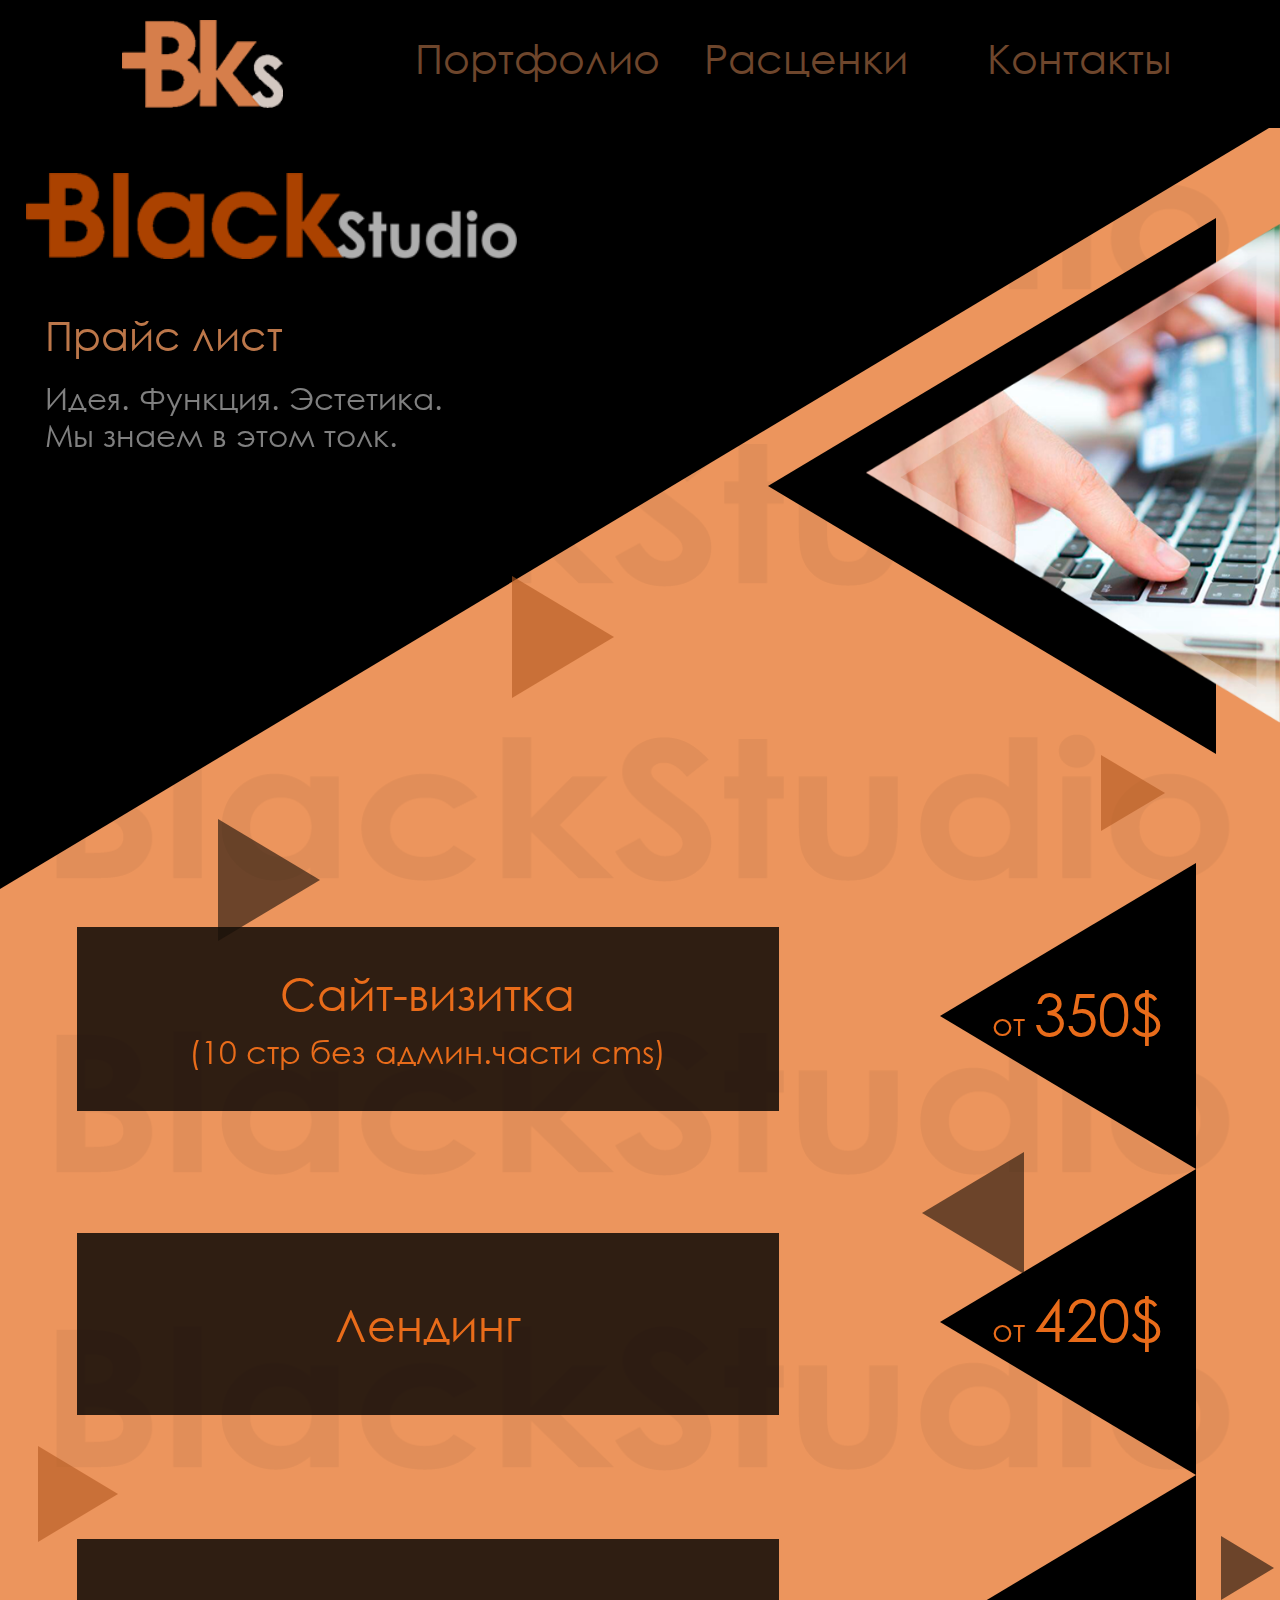
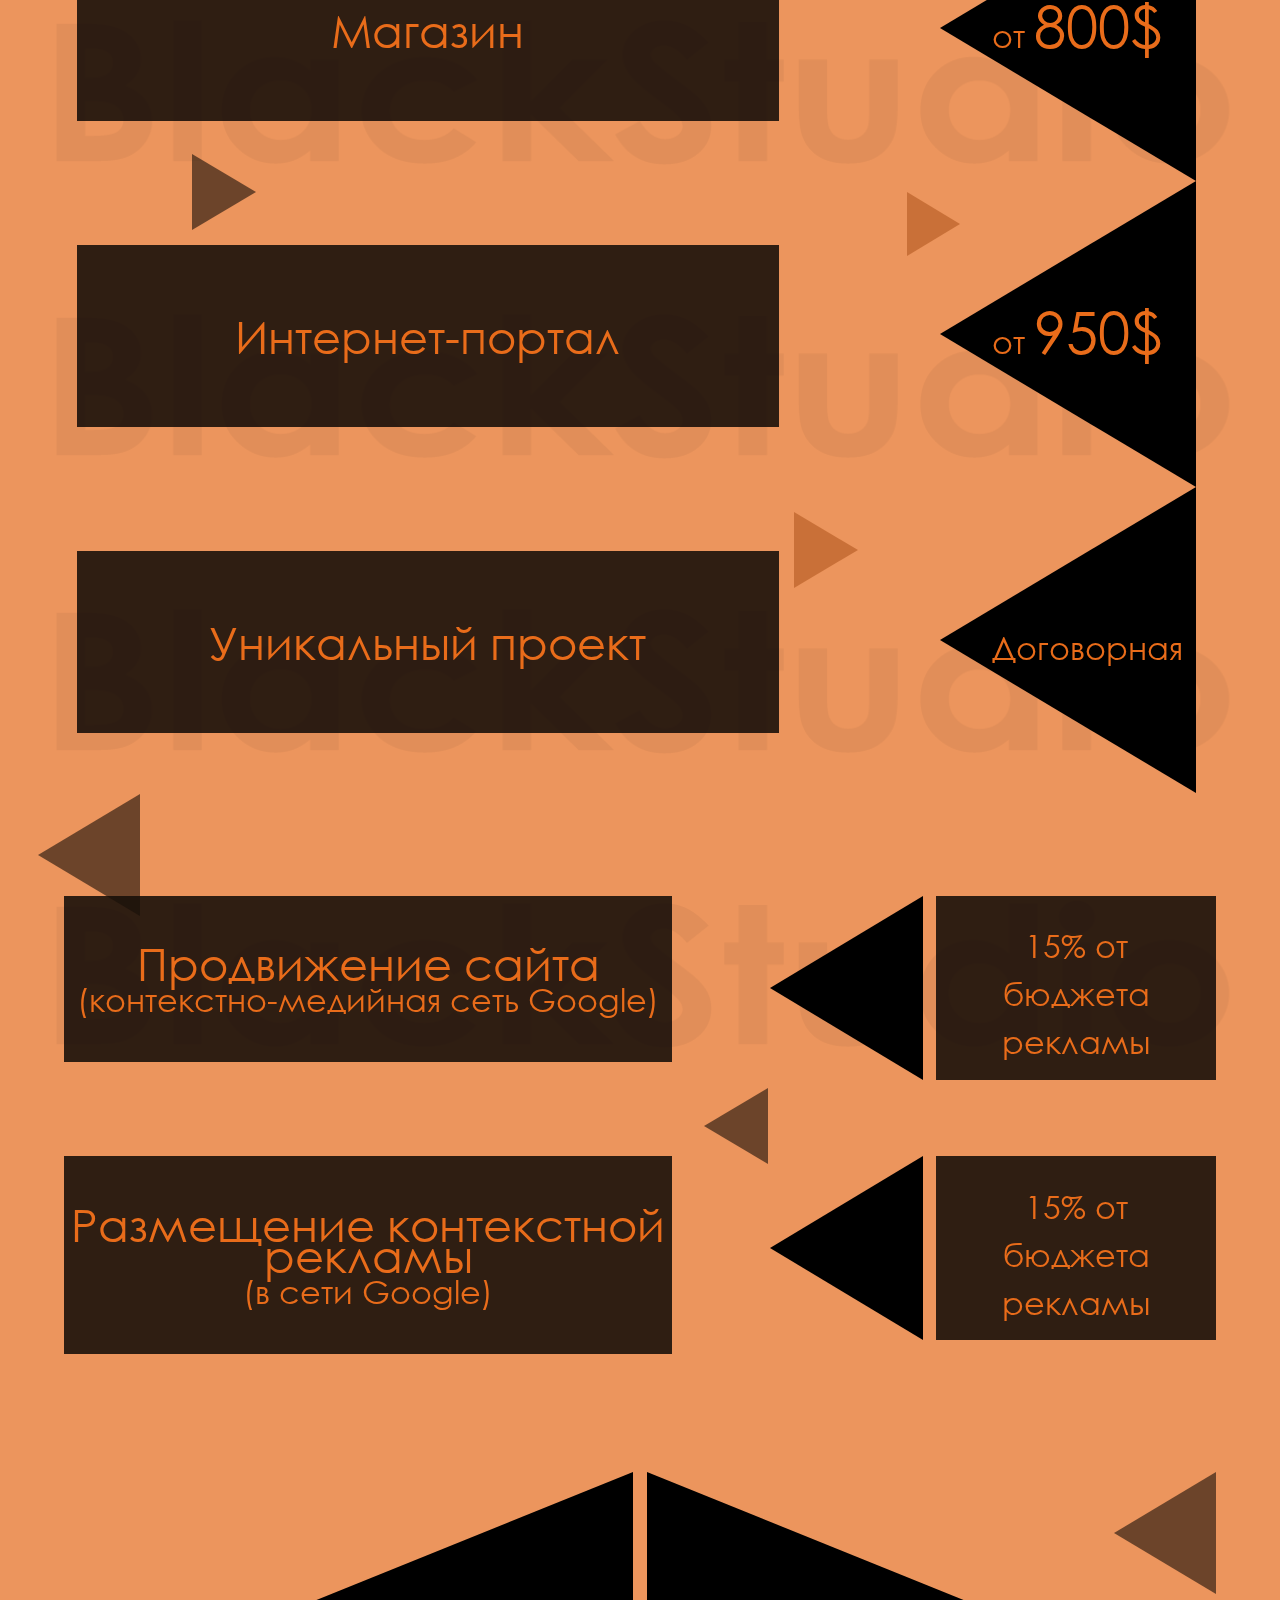
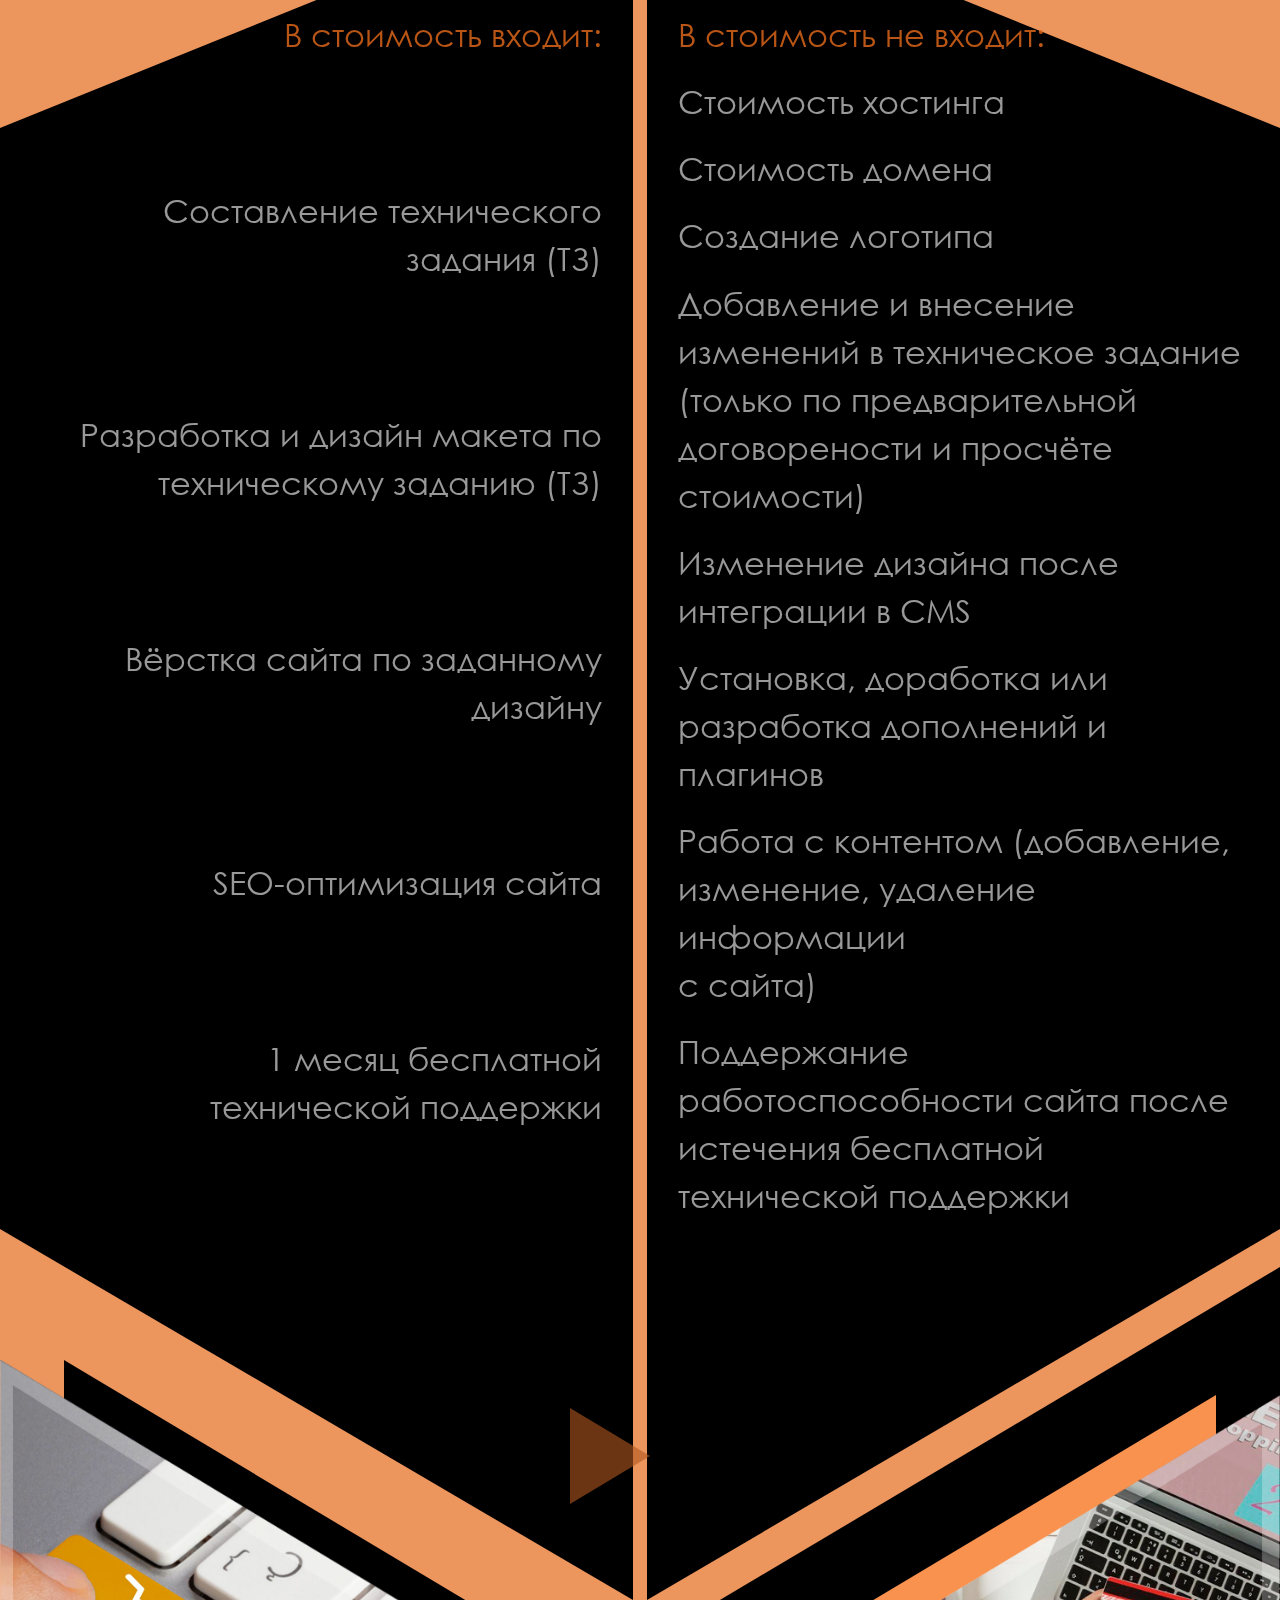
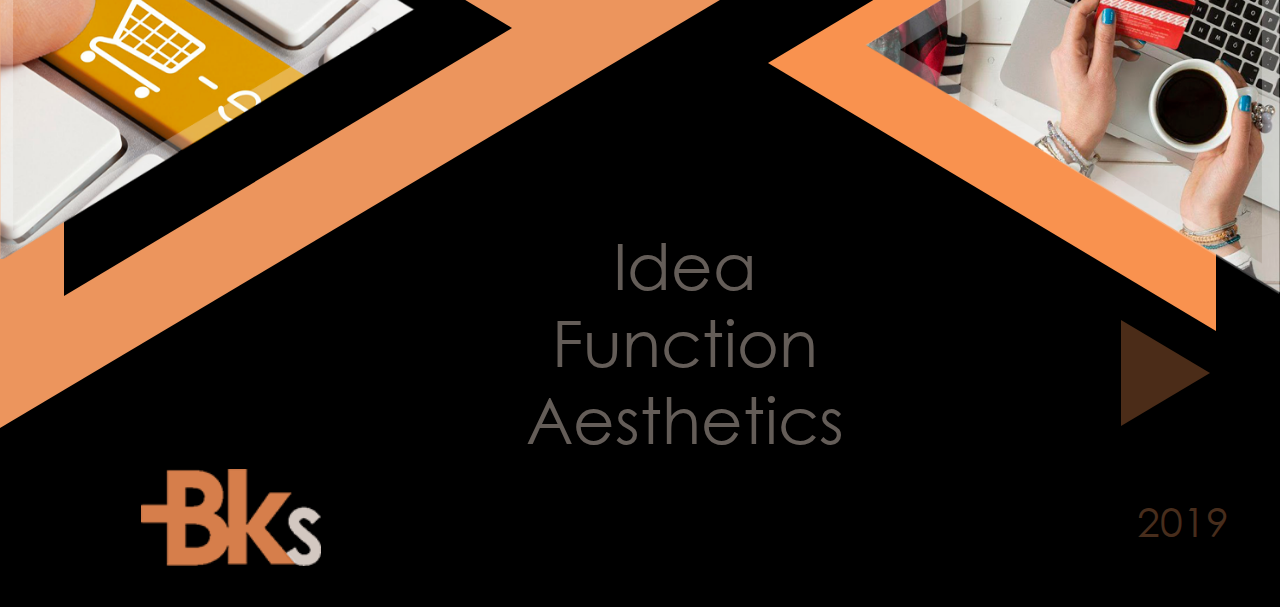
<file: prices/prices_min.html>
<!DOCTYPE html>
<html lang="ru">
<head>
	<meta charset="UTF-8">
	<meta name="viewport" content="width=device-width"/>
	<title>Цены на услуги BlackStudio</title>
	<link rel="stylesheet" href="../css/bootstrap.css">
	<link rel="stylesheet" href="../css/style_main_min.css">
	<link rel="stylesheet" href="../css/animate.min.css">
	<link rel="canonical" href="https://blackstudio-webdesign.com/prices/prices.html">
	<style>
 @font-face {
  font-family: Century Gothic;
  src: url(../fonts/Century_Gothic.ttf);
 }
 </style>
 <link rel="shortcut icon" href="../img/favicon.png" type="image/x-icon">
</head>
<body class="body_portfolio">
<div class="portfolio prices">

	<nav class="navigation-menu js-nav-menu">
  <div class="navigation-menu__toggle js-nav-menu-toggle">
    <span class="navigation-menu__bars"></span>
  </div>
  <ul class="menu-list">
    <li onclick="return location.href = '../index_min.html'" class="menu-list__item">Главная</li>
    <li onclick="return location.href = '../portfolio/portfolio_min.html'" class="menu-list__item">Портфолио</li>
    <li onclick="return location.href = 'prices_min.html'" class="menu-list__item">Расценки</li>
    <li onclick="return location.href = '../contacts/contacts_min.html'" class="menu-list__item">Контакты</li>
  </ul>
</nav>
	
	<div class="nav_menu">		
		<div class="menu row">
			<div class="col-3 menu_logo">
				<div class="logo">
					<img onclick="return location.href = '../index_min.html'" src="../img/Logo.png">
				</div>
			</div>
			<a href="../portfolio/portfolio_min.html" class="menu_item col-3">Портфолио</a>			
			<a href="prices_min.html" class="menu_item col-3">Расценки</a>	
			<a href="../contacts/contacts_min.html" class="menu_item col-3">Контакты</a>	
		</div>
	</div>		

	<!--====END=NAVBAR====-->
	<div class="fon fon__1"></div>
	<div class="fon fon__2"></div>
	<div class="fon fon__3"></div>
	<div class="fon fon__4"></div>
	<div class="fon fon__5"></div>
	<div class="fon fon__6"></div>
	<div class="fon fon__7"></div>
	<div class="fon fon__8"></div>
	<div class="fon fon__9"></div>
	
	<div class="tr_top"></div>

	<div class="row section section_1">
		<div class="col-6 paragraph paragraph_left paragraph_left_1">
			<img src="../img/h1_img(portfolio).png">
			<h3>Прайс лист</h3>
			<p>Идея. Функция. Эстетика.<br>Мы знаем в этом толк.</p>
		</div>
		<div class="col-6">
		</div>
	</div>

	<div class="tr tr_right tr_right_1">
			<div class="triangle triangle_xl_right triangle_xl_right_1 triangle_orange"></div>
			<img src="../img/prices_1.png">
		</div>

		<div class="first_part">
			<div class="row">
				<div class="col-7 description">
					<div class="description_ins">Сайт-визитка<br><span class="description_ins_little">(10 стр без админ.части cms)</span></div>
				</div>
				<div class="col-5 prices">
					<div class="row">
						<div class="col-10 prices_tr triangle_lg_right"></div>
						<div class="col-2 prices_S"><span class="description_ins_little">от </span>350$</div>
					</div>
				</div>
			</div>
			<div class="row">
				<div class="col-7 description">
					<div class="description_ins description_ins_l">Лендинг</div>
				</div>
				<div class="col-5 prices">
					<div class="row">
						<div class="col-10 prices_tr triangle_lg_right"></div>
						<div class="col-2 prices_S"><span class="description_ins_little">от </span>420$</div>
					</div>
				</div>
			</div>
			<div class="row">
				<div class="col-7 description">
					<div class="description_ins description_ins_l">Магазин</div>
				</div>
				<div class="col-5 prices">
					<div class="row">
						<div class="col-10 prices_tr triangle_lg_right"></div>
						<div class="col-2 prices_S"><span class="description_ins_little">от </span>800$</div>
					</div>
				</div>
			</div>
			<div class="row">
				<div class="col-7 description">
					<div class="description_ins  description_ins_l">Интернет-портал</div>
				</div>
				<div class="col-5 prices">
					<div class="row">
						<div class="col-10 prices_tr triangle_lg_right"></div>
						<div class="col-2 prices_S"><span class="description_ins_little">от </span>950$</div>
					</div>
				</div>
			</div>
			<div class="row">
				<div class="col-7 description">
					<div class="description_ins  description_ins_l">Уникальный проект</div>
				</div>
				<div class="col-5 prices">
					<div class="row">
						<div class="col-10 prices_tr triangle_lg_right"></div>
						<div class="col-2 prices_S"><span class="description_ins_little">Договорная</span></div>
					</div>
				</div>
			</div>
		</div>

		<div class="second_part">
			<div class="row">
				<div class="col-7 description">
					<div class="description_ins  description_ins_l">Продвижение сайта<br><span class="description_ins_little">(контекстно-медийная сеть Google)</span></div>
				</div>
				<div class="col-5 prices">
					<div class="row">
						<div class="col-5 prices_tr_cont">
							<div class="prices_tr"></div>
						</div>
						<div class="col-7 prices_S">15% от бюджета рекламы</div>
					</div>
				</div>
			</div>
			<div class="row second_row">
				<div class="col-7 description">
					<div class="description_ins">Размещение контекстной рекламы<br><span class="description_ins_little">(в сети Google)</span></div>
				</div>
				<div class="col-5 prices">
					<div class="row">
						<div class="col-5 prices_tr_cont">
							<div class="prices_tr"></div>
						</div>
						<div class="col-7 prices_S">15% от бюджета рекламы</div>
					</div>
				</div>
			</div>
		</div>

		<div class="third_part">
			<div class="row">
				<div class="col-6 left">
					<p class="head">В стоимость входит:</p>
					<p class="left_text">Составление технического<br>задания (ТЗ)</p>
					<p class="left_text">Разработка и дизайн макета по<br>техническому заданию (ТЗ)</p>
					<p class="left_text">Вёрстка сайта по заданному дизайну</p>
					<p class="left_text">SEO-оптимизация сайта</p>
					<p class="left_text">1 месяц бесплатной<br>технической поддержки</p>
				</div>
				<div class="col-6 right">
					<p class="head">В стоимость не входит:</p>
					<p class="right_text">Стоимость хостинга</p>
					<p class="right_text">Стоимость домена</p>
					<p class="right_text">Создание логотипа</p>
					<p class="right_text">Добавление и внесение изменений в техническое задание (только по предварительной договорености и просчёте стоимости)</p>
					<p class="right_text">Изменение дизайна после интеграции в CMS</p>
					<p class="right_text">Установка, доработка или разработка дополнений и плагинов</p>
					<p class="right_text">Работа с контентом (добавление, изменение, удаление информации<br>с сайта)</p>
					<p class="right_text">Поддержание  работоспособности сайта после истечения бесплатной технической поддержки</p>
				</div>
			</div>
		</div>

		<div class="third_tr_part">
			<div class="row">
				<div class="col-6 cont cont_left">
					<div class="third_tr_part_tr_left"></div>
				</div>
				<div class="col-6 cont cont_right">
					<div class="third_tr_part_tr_right"></div>
				</div>
			</div>
		</div>

		<div class="prices_t prices_t_lg prices_t_lg_left_1"></div>
		<div class="prices_t prices_t_lg prices_t_lg_left_2"></div>
		<div class="prices_t prices_t_lg prices_t_lg_right_1"></div>
		<div class="prices_t prices_t_lg prices_t_lg_right_2"></div>
		<div class="prices_t prices_t_lg prices_t_lg_right_3"></div>

		<div class="prices_t prices_t_md prices_t_md_left_1"></div>
		<div class="prices_t prices_t_md prices_t_md_left_2"></div>

		<div class="prices_t prices_t_sm prices_t_sm_left_1"></div>
		<div class="prices_t prices_t_sm prices_t_sm_left_2"></div>
		<div class="prices_t prices_t_sm prices_t_sm_left_3"></div>
		<div class="prices_t prices_t_sm prices_t_sm_right_1"></div>

		<div class="prices_t prices_t_esm prices_t_esm_left_1"></div>
		<div class="prices_t prices_t_esm prices_t_esm_left_2"></div>

		<div class="tr tr_left tr_left_1">
			<div class="triangle triangle_xl_left triangle_xl_left_1 triangle_orange"></div>
			<img src="../img/prices_2.png">
		</div>


	<div class="tr_bottom_cont">
		<div class="tr tr_right tr_right_3">
			<div class="triangle triangle_xl_right triangle_orange"></div>
			<img src="../img/prices_3.png">
		</div>

		<div class="triangle triangle_lg_left triangle_lg_left_4"></div>

		<div class="tr_bottom"></div>
		<div class="footer">
			<div class="row footer_row">
				<div class="col-3 footer_logo">
					<img src="../img/Logo.png" onclick="return location.href = '../index_min.html'">
				</div>
				<div class="col-6">
					<p class="idea">Idea<br>Function<br>Aesthetics</p>
				</div>
				<div class="col-3">
					<p class="year">2019</p>
				</div>
			</div>
		</div>
	</div>
</div>



	<script src="https://code.jquery.com/jquery-3.2.1.slim.min.js" integrity="sha384-KJ3o2DKtIkvYIK3UENzmM7KCkRr/rE9/Qpg6aAZGJwFDMVNA/GpGFF93hXpG5KkN" crossorigin="anonymous"></script>
	<script src="../js/myscript.js"></script>	
</body>
</html>
</file>
<file: css/style_main.css>
body {	
	height: auto;
	background-color: #fae8dd;
	overflow-x: hidden;
}

.navigation-menu__bars, .navigation-menu__bars::before, 
.navigation-menu__bars::after {
  cursor: pointer;
  border-radius: 0.07vw;
  height: 0.14vw;
  width: 1.75vw;
  background: #fff;
  position: absolute;
  left: 0;
  top: 50%;
  display: block;
  transition: all .3s;
}

.navigation-menu {
  background-color: transparent;
  height: 100%;
  position: fixed;
  z-index: 9997;
  width: 25vw;
  transform: translateX(-100%);
  transition: all .3s;
  max-width: 0;
}
.navigation-menu::before {
  background: #f9924f;
  content: '';
  height: 400%;
  left: 50%;
  position: absolute;
  top: 0;
  transform: translate(-50%, -50%) rotate(59.5deg);
  width: 100%;
  z-index: 0;
}
.navigation-menu--open {
  transform: translateX(0);
}
.navigation-menu--open .navigation-menu__bars {
  background-color: transparent;
}
.navigation-menu--open .navigation-menu__bars::before, .navigation-menu--open .navigation-menu__bars::after {
  top: 0;
}
.navigation-menu--open .navigation-menu__bars::before {
  transform: rotate(45deg);
}
.navigation-menu--open .navigation-menu__bars::after {
  transform: rotate(-45deg);
}
.navigation-menu--open .menu-list__item {
  opacity: 1;
}
.navigation-menu--open .menu-list__item:nth-child(1) {
  transition-delay: 0.5s;
}
.navigation-menu--open .menu-list__item:nth-child(2) {
  transition-delay: 0.75s;
}
.navigation-menu--open .menu-list__item:nth-child(3) {
  transition-delay: 1s;
}
.navigation-menu--open .menu-list__item:nth-child(4) {
  transition-delay: 1.25s;
}
.navigation-menu__toggle {
  cursor: pointer;
  height: 2.1vw;
  position: absolute;
  right: -2.8vw;
  top: 0.35vw;
  width: 2.1vw;
  display: none;
}
.navigation-menu__bars::before, .navigation-menu__bars::after {
  content: '';
}
.navigation-menu__bars::before {
  left: 0;
  top: -0.56vw;
}
.navigation-menu__bars::after {
  left: 0;
  top: 0.56vw;
}

.menu-list {
  padding: 0.5vw 1.4vw;
  position: relative;
  display: none;
}
.menu-list__item {
  margin: 0.7vw 0;
  font-family: 'Century Gothic';
  opacity: 0;
  transition: opacity .5s .5s;
  font-size: 2vw;
  cursor: pointer;
  width: auto;
  list-style-type: none;
}

.menu-list__item:hover {
	color: rgb(219, 139, 88);
}

p {
	margin-right: 0;
	margin-top: 0;
	margin-bottom: 0;
	margin-left: 0;
}

.body_portfolio {
	background-color: #ec955d;
}

.nav_menu {
	background-color: #000000;
	width: 100%;
	height: 7vw;
	padding: 1.6vw 0;
}

.menu {
	margin: 0;
	z-index: 5;
	text-align: center;
	padding-left: 9.5vw;
	padding-right: 5vw;
	height: 100%;
}

.menu_logo {
	height: 100%;
	padding: 0;
}

.logo {	
	text-align: left;
	height: 100%;
}

.logo img {
	height: 100%;
	cursor: pointer;
}

.menu_item {	
	font-size: 1.68vw;
	font-family: "Century Gothic";
	color: rgba(219, 139, 88);
	opacity: 0.5;
	line-height: 1.2;
	padding: 1.54vw;
	padding-top: 1vw;
	padding-bottom: 0;
}

.menu_item:hover {
	color: rgb(250, 232, 221);
	text-decoration: none;
}

.fon {
	width: 100%;
	height: 25vw;
	position: fixed;
	opacity: 0.15;
	top: 0;
	z-index: -10;
	background: url(../img/Background_1.png);
	background-position: center;
	background-repeat: repeat-x;
    -webkit-background-size: contain;
}

.fon_2 {
	top: 23vw;
}

.fon_3 {
	top: 46vw;
}

.fon_4 {
	top: 69vw;
}

.fon_5 {
	top: 92vw;
}

.fon_6 {
	top: 115vw;	
}

.section {	
	width: 100%;
	margin: 0;
}

.section_1, .bs_container {
	overflow: hidden;
}

.section_1 {
	padding-top: 3.5vw;
}

.section_1 .paragraph {
	padding-top: 11vw;
	padding-bottom: 7vw;
}

.section_1 .paragraph_left {
	padding-top: 14vw;
}

.prices .section_1 .paragraph_left_1,
.portfolio .section_1 .paragraph_left_1 {
	padding-bottom: 12vw;
}

.section .paragraph p {
	text-align: justify;
}

.section_2 {
	padding-top: 0;
	padding-right: 2vw;
}

.section_2 .paragraph {
	padding-top: 0;
}

.paragraph {
	padding-top: 7vw; 
}

.paragraph_left {
	padding-left: 9vw;
	padding-right: 3.5vw;
}

.paragraph_right {
	padding-left: 4vw;
	padding-right: 9vw;
}

.section_1 .paragraph_left img {
	width: 100%;
	margin-bottom: 2vw;
}

.studio {
	color: #f9924f;
	font-size: 4.7vw;
}

.paragraph p {
	font-family: "Century Gothic";
	color: rgb(0, 0, 0);
	line-height: 1.2;
	font-size: 1.8vw;
}

.section_1 .paragraph p {
	padding-left: 1.5vw;
	padding-top: 0.5vw;
}

.tr {
	padding-left: 0;
	padding-right: 0;
}

.tr_right {
	text-align: right;
}

.tr_right_1 img {
	margin-top: 0.5vw;
}

.tr_left {
	text-align: left;
}

.tr img{
	height: 39vw;
	position: relative;
	z-index: -5;
}

.tr_left_1 {
	position: relative;
	top: 7vw;
}

.tr_left_2 {
	position: relative;
	padding-left: 19%;
	top: -12.5vw;
}

.tr_left_1 img{
	top: -14.5vw;
	left: -2.1vw;
}

.tr_left_2 img {
	top: -11.9vw;
	left: 3.5vw;
}

.tr_left_3 img {
	height: 21vw;
	left: -0.7vw;
	top: -3.5vw;
}

.section_2 .paragraph_right {	
	padding-top: 0;
}

.triangle {
    width: 0;
	height: 0;	
	position: absolute;	
	opacity: 0.3;
}

.triangle_xl_left {
	border-top: 16.8vw solid transparent;
	border-left: 28vw solid #f9924f;
	border-bottom: 16.8vw solid transparent;
	z-index: -5;
	opacity: 1;
}

.triangle_xl_left_1 {
	top: -5vw;
}

.triangle_xl_left_2 {
	border-top: 20.4vw solid transparent;
	border-left: 34vw solid #f9924f;
	border-bottom: 20.4vw solid transparent;
}

.triangle_xl_left_small {
	border-top: 10.5vw solid transparent;
	border-left: 17.5vw solid #f9924f;
	border-bottom: 10.5vw solid transparent;
	z-index: -5;
	opacity: 1;
	margin-left: 1.4vw;
}

.triangle_lg_left {
	border-top: 4.8vw solid transparent;
	border-left: 8vw solid #f9924f;
	border-bottom: 4.8vw solid transparent;	
}

.triangle_lg_left_1 {
	left: 6%;
	top: 60vw;
}

.triangle_lg_left_2 {
	top: 155vw;
	left: 2.5%;
	border-top: 3.9vw solid transparent;
	border-left: 6.5vw solid #f9924f;
	border-bottom: 3.9vw solid transparent;
}

.triangle_lg_left_3 {
	top: 196vw;
	left: 2%;
	border-left: 8vw solid #242222;
}

.triangle_md_left {
	border-top: 3.6vw solid transparent;
	border-left: 6vw solid #242222;
	border-bottom: 3.6vw solid transparent;	
	
}

.triangle_md_left_1 {
	top: 10.4vw;
	left: 1%;
}

.bs_container .triangle_md_left_2 {
	border-top: 3.3vw solid transparent;
	border-left: 5.5vw solid #f9924f;
	border-bottom: 3.3vw solid transparent;
	left: 12%;
	top: 128vw;
}

.triangle_md_left_3 {
	left: 10%;
	top: 207vw;
	border-top: 3vw solid transparent;
	border-left: 5vw solid #242222;
	border-bottom: 3vw solid transparent;
}

.triangle_sm_left {
	border-top: 2.52vw solid transparent;
	border-left: 4.2vw solid #242222;
	border-bottom: 2.52vw solid transparent;
	
}

.triangle_sm_left_1 {
	left: 12%;
	top: 51vw;
}

.triangle_sm_left_2 {
	border-left: 4.2vw solid #f9924f;
	top: 162vw;
	left: 9%;
}

.triangle_xl_right {
	border-top: 21vw solid transparent;
	border-right: 35vw solid #f9924f;
	border-bottom: 21vw solid transparent;
	right: 5%;
	z-index: -5;
	opacity: 1;
}

.triangle_xl_right_1 {}

.triangle_lg_right {
	border-top: 4.8vw solid transparent;
	border-right: 8vw solid #242222;
	border-bottom: 4.8vw solid transparent;
	float: right;	
}

.triangle_lg_right_1 {
	top: 47vw;
	right: 1.5%;
}

.triangle_lg_right_2 {
	top: 114vw;
	right: 8%;
	border-right: 8vw solid #f9924f;
}

.triangle_lg_right_3 {
	right: 2%;
	top: 140vw;
}

.triangle_md_right {
	border-top: 3vw solid transparent;
	border-right: 5vw solid #242222;
	border-bottom: 3vw solid transparent;
	float: right;	
}

.triangle_md_right_1 {		
	right: 30%;
	top: 14vw;
}

.triangle_md_right_2 {
	top: 80.5vw;
	right: 33%;
}

.triangle_md_right_3 {
	border-right: 5vw solid #f9924f;
	right: 17%;
	top: 107vw;
}

.triangle_md_right_4 {
	right: 3.5%;
	top: 173vw;
	border-top: 3.6vw solid transparent;
	border-right: 6vw solid #242222;
	border-bottom: 3.6vw solid transparent;
}

.triangle_md_right_5 {
	right: 15%;
	top: 183vw;
}

.section_3 .paragraph_left {
	padding-top: 0;
	padding-left: 16vw;
	padding-right: 6vw;
	position: relative;
	top: -8.5vw;
}

.section_3 h3 {
	font-family: "Century Gothic";
	color: rgba(236, 149, 93);
	opacity: 0.8;
	line-height: 1.2;
	text-align: right;
	font-size: 2.3vw;
	padding-bottom: 2vw;
}

.section_3 p {	
	color: rgba(255, 255, 255);
	opacity: 0.5;
}

.contacts .section_3 .paragraph_left .text_left_1 .social a {
	color: rgba(255, 255, 255);
}

.tr_right_2 {
	position: relative;
	top: -37vw;	
}

.tr_right_2 img {
	top: -1.4vw;
}

.tr_right_3 {
	position: relative;
	z-index: 10;
	top: 49vw;	
}

.section_4 {
	position: relative;
	top: -10.5vw;
}

.section_4 .paragraph_left {
	padding-top: 13vw;
	padding-right: 4vw;
	padding-left: 11vw;
}

.section_4 .paragraph_right {
	padding-top: 0;
	position: relative;
	top: -15vw;
	padding-right: 11vw;
	padding-left: 5vw;
}

.section_2 h3,
.section_4 .paragraph_right h3,
.section_4 .paragraph_left h3 {
	padding-bottom: 2vw;
	text-align: right;
	font-weight: bold;
	font-family: "Century Gothic";
	line-height: 1.2;
	font-size: 2.3vw;
}

.trapezium_cont {
	overflow: hidden;
	position: absolute;
	z-index: -10;
	top: 48vw;	
	width: 100%;
}

.trapezium {
	height: 126vw; 
	width: 0;
	border-left: 99.19vw solid #000000;
	border-top: 59.5vw solid transparent;
	border-bottom: 59.5vw solid transparent;		
}

.tr_bottom_cont {
	overflow: hidden;
	position: absolute;
	z-index: -10;
	top: 140vw;	
	width: 100%;
}

.tr_bottom {
	height: 56vw; 
	width: 0;	
	border-bottom: 59.5vw solid #000000; 
	border-left: 99.19vw solid transparent;	
}

.triangle_lg_left_4 {
	top: 90vw;
	right: 5.5vw;
	border-top: 4.2vw solid transparent;
	border-left: 7vw solid #f9924f;
	border-bottom: 4.2vw solid transparent;
}

.footer {
	height: 14vw;
	width: 100%;
	background-color: #000000;
	padding: 5.1vw 4vw 5.1vw 11vw;
}

.footer_row, .footer_logo, .footer_logo img {
	height: 100%;
}

.footer_logo img {
	cursor: pointer;
}

.idea {
	font-family: "Century Gothic";
	color: rgba(250, 232, 221);
	opacity: 0.4;
	line-height: 1.2;
	text-align: center;
	font-size: 5vw;
	position: relative;
	top: -19vw;
	cursor: default;
}

.year {
	font-family: "Century Gothic";
	color: rgba(236, 149, 93);
	opacity: 0.3;
	line-height: 1.2;
	font-size: 2.1vw;
	text-align: right;
	padding-top: 2.1vw;
}

.contacts .row {
	margin: 0;
}

.contacts .paragraph_left {
	padding-right: 0;
	padding-bottom: 5vw;
}

.contacts .paragraph_right {
	padding-left: 0;
}

.contacts .paragraph .text_big_text {
	text-transform: uppercase;
	color: #f9924f;
	font-weight: bold;
}

.contacts .paragraph .text_left_1 {
	padding-left: 17vw;
}

.contacts .paragraph .text_left_1 a,
.bs_container a {
	text-decoration: none;
	position: relative;
	left: 0;
	font-family: "Century Gothic";
	color: rgb(0, 0, 0);
	line-height: 1.7;
	font-size: 1.8vw;
	-webkit-transition: all 0.5s;
    -o-transition: all 0.5s;
    transition: all 0.5s;
}

.contacts .paragraph .text_left_1 a:hover {
	color: #f9924f;
	left: -5vw;
}

.contacts .paragraph .text_orange {
	color: #f9924f;
}

.contacts .paragraph .text_orange_big {
	font-size: 2.2vw;
	font-weight: bold;
}

.contacts .tr_right_2 {
	top: -35vw;
}

.contacts .tr_right_2 img {
	top: 0;
}

.contacts .tr_left_2 {
	top: -9.5vw;
}

.contacts .triangle_xl_left_small {
	top: 210vw;
}

.contacts .tr_left_3 img {	
	position: absolute;
	top: 207vw;
}

.contacts .section_2 .paragraph_right .col-1,
.contacts .section_2 .paragraph_right .col-11 {
	padding: 0
}

.contacts .section_3 p {
	opacity: 0.9;
}

.contacts #social {
	margin-bottom: 2vw;
}

.contacts .section_3 .social .col-2,
.contacts .section_3 .social .col-10 {
	padding: 0;
}

.contacts .section_3 .social img {
	width: 100%;
	cursor: pointer;
	position: relative;
	z-index: 999;
	left: 10vw;
	-webkit-transition: all 0.5s;
    -o-transition: all 0.5s;
    transition: all 0.5s;
    margin-top: 1.5vw;
}

.contacts .section_3 .social .social_cont {
	padding-top: 2vw;
}

.contacts .section_3 .social .link {
	cursor: pointer;
	max-width: 0;
	font-size: 0;
	position: relative;
	left: 10vw;
	-webkit-transition: all 0.5s;
    -o-transition: all 0.5s;
    transition: all 0.5s;
    margin: 0;
}

.section_4 .paragraph_right {
	padding-right: 5vw;
}

.contacts .section_4 .paragraph_right p {
	text-align: right;
}

.contacts .text_bold {
	font-weight: bold;
}

.contacts .section_4 .paragraph_right {
	top: -7vw;
}

.contacts form, 
.contacts form .field, 
.contacts textarea {
	width: 100%;
	border: none;	
}

.contacts form .field, 
.contacts textarea {
	background-color: rgb(249, 146, 79,0.5);
	padding-left: 1vw;
	font-family: "Century Gothic";
	color: rgba(0, 0, 0, 0.471);
	font-size: 1.4vw;
}

.contacts form .field {
	margin-bottom: 2vw;
	height: 3vw;	
}

.contacts textarea {
	min-height: 12vw;
	padding-top: 1vw;
	padding-bottom: 1vw;
	margin: 0;
}

.contacts form .button {
	border: none;
	text-align: center;
	font-family: "Century Gothic";
	font-size: 1.7vw;
	padding: 0.5vw 3vw;
	background-color: rgba(249, 146, 79,0.6);
	margin-top: 1.5vw;
}

.contacts form .button:hover {
	background-color: rgb(249, 146, 79);
}

.contacts .triangle_md_left_3 {
	left: 5%;
	top: 204vw;
}

.tr_top {
	position: absolute;
	height: 56vw; 
	width: 0;	
	border-top: 59.5vw solid #000000; 
	border-right: 99.19vw solid transparent;	
}

.portfolio .navigation-menu::before {
	background: #b4500d;
}

.portfolio .triangle_xl_right_1 {
	border-right: 35vw solid #000000;
	right: 5%;
	top: 15vw;
}

.portfolio .tr_right_1 img {
	position: absolute;
	right: 0;
	top: 15vw;	
}

.portfolio .section_1 .paragraph_left {
	padding-top: 2vw;
}

.portfolio .section_1 .paragraph_left img {
	width: 80%;
}

.portfolio h3 {
	font-family: "Century Gothic";
	color: rgba(236, 149, 93);
	opacity: 0.8;
	font-size: 2.7vw;
	margin-top: 4vw;
	padding-left: 1.5vw;
	padding-bottom: 1vw;
}

.portfolio .section_1 .paragraph p {
	color: rgba(255, 255, 255, 0.5);
}

.portfolio .row_content_first {
	margin-top: 10vw;
}

.portfolio .row_content {
	margin-left: 0;
	margin-right: 0;
	padding: 0 5vw 0 0;
}

.portfolio .row_item {
	text-align: right;
	padding: 10vw 5vw 0 0;
}

.portfolio .row_item img {
	width: 70%;
	height: 80%;
	border: none;		
}

.portfolio .row_item img:hover {
	cursor: pointer;
}

.portfolio .row_item .img_1 {
	background: url(../img/portfolio_tr_1.png);
	background-repeat: no-repeat;
	background-size: contain;
	-webkit-transition: all 0.4s;
    -o-transition: all 0.4s;
    transition: all 0.4s;
}

.portfolio .row_item .img_1:hover {
	background: url(../img/portfolio_tr_1_1.png);
	background-repeat: no-repeat;
	background-size: contain;
}

.portfolio .row_item .img_2 {
	background: url(../img/portfolio_tr_2.png);
	background-repeat: no-repeat;
	background-size: contain;
	-webkit-transition: all 0.4s;
    -o-transition: all 0.4s;
    transition: all 0.4s;
}

.portfolio .row_item .img_2:hover {
	background: url(../img/portfolio_tr_2_1.png);
	background-repeat: no-repeat;
	background-size: contain;
}

.portfolio .row_item .img_3 {
	background: url(../img/portfolio_tr_3.png);
	background-repeat: no-repeat;
	background-size: contain;
	-webkit-transition: all 0.4s;
    -o-transition: all 0.4s;
    transition: all 0.4s;
}

.portfolio .row_item .img_3:hover {
	background: url(../img/portfolio_tr_3_1.png);
	background-repeat: no-repeat;
	background-size: contain;
}

.portfolio .row_item .img_4 {
	background: url(../img/portfolio_tr_4.png);
	background-repeat: no-repeat;
	background-size: contain;
	-webkit-transition: all 0.4s;
    -o-transition: all 0.4s;
    transition: all 0.4s;
}

.portfolio .row_item .img_4:hover {
	background: url(../img/portfolio_tr_4_1.png);
	background-repeat: no-repeat;
	background-size: contain;
}

.portfolio .row_item .img_5 {
	background: url(../img/portfolio_tr_5.png);
	background-repeat: no-repeat;
	background-size: contain;
	-webkit-transition: all 0.4s;
    -o-transition: all 0.4s;
    transition: all 0.4s;
}

.portfolio .row_item .img_5:hover {
	background: url(../img/portfolio_tr_5_1.png);
	background-repeat: no-repeat;
	background-size: contain;
}

.portfolio .row_item .img_6 {
	background: url(../img/portfolio_tr_6.png);
	background-repeat: no-repeat;
	background-size: contain;
	-webkit-transition: all 0.4s;
    -o-transition: all 0.4s;
    transition: all 0.4s;
}

.portfolio .row_item .img_6:hover {
	background: url(../img/portfolio_tr_6_1.png);
	background-repeat: no-repeat;
	background-size: contain;
}

.portfolio .row_item .img_7 {
	background: url(../img/portfolio_tr_7.png);
	background-repeat: no-repeat;
	background-size: contain;
	-webkit-transition: all 0.4s;
    -o-transition: all 0.4s;
    transition: all 0.4s;
}

.portfolio .row_item .img_7:hover {
	background: url(../img/portfolio_tr_7_1.png);
	background-repeat: no-repeat;
	background-size: contain;
}

.portfolio .row_item .name,
.portfolio .row_item .link {
	font-family: "Century Gothic";
	color: rgb(0, 0, 0);
	font-weight: bold;
	font-size: 1.9vw;
}

.portfolio .triangle_xl_left {
	border-left: 35vw solid #000000;
	border-top: 21vw solid transparent;
	border-bottom: 21vw solid transparent;
	left: 5vw;
	top: 0;
}

.portfolio .tr_left_1 img {
	top: 0;
	left: 0;
}

.portfolio .tr_bottom_cont {
	top: 124vw;
}

.port_tr {
	position: absolute;
	opacity: 0.6;
}

.port_tr_small_left_1,
.port_tr_small_left_3 {
	border-top: 2.5vw solid transparent;
	border-left: 4.2vw solid #170f09;
	border-bottom: 2.5vw solid transparent;
}

.port_tr_small_right_1 {
	border-top: 2.5vw solid transparent;
	border-right: 4.2vw solid #170f09;
	border-bottom: 2.5vw solid transparent;
}

.port_tr_md_left_1,
.port_tr_md_left_2,
.port_tr_md_left_3,
.port_tr_md_left_4 {
	border-top: 3vw solid transparent;
	border-left: 5vw solid #170f09;
	border-bottom: 3vw solid transparent;
}
.port_tr_md_left_1,
.port_tr_md_left_2 {
	border-left: 5vw solid #b3591f;
}

.port_tr_md_right_1 {
	border-top: 3vw solid transparent;
	border-right: 5vw solid #170f09;
	border-bottom: 3vw solid transparent;
}

.port_tr_md2_left_2 {
	border-top: 3.5vw solid transparent;
	border-left: 5.8vw solid #b3591f;
	border-bottom: 3.5vw solid transparent;
}

.port_tr_md3_left_1,
.port_tr_md3_right_1 {
	border-top: 4vw solid transparent;	
	border-left: 6.7vw solid #170f09;
	border-bottom: 4vw solid transparent;
}

.port_tr_md3_right_1 {
	border-left: none;
	border-right: 6.7vw solid #170f09;
}

.port_tr_lg_left_1,
.port_tr_lg_right_1 {
	border-top: 4.5vw solid transparent;	
	border-left: 7.5vw solid #b3591f;
	border-bottom: 4.5vw solid transparent;
}

.port_tr_lg_right_1 {
	border-left: none;	
	border-right: 7.5vw solid #b3591f;
}

.port_tr_small_left_1 {
	top: 40vw;
	left: 50vw;
}

.port_tr_small_left_3 {
	top: 153vw;
	left: 62vw;
}

.port_tr_small_right_1 {
	top: 158vw;
	left: 69vw;
}

.port_tr_md_left_1 {
	top: 120vw;
	left: 5vw;
}

.port_tr_md_left_2 {
	top: 130vw;
	left: 35vw;
}

.port_tr_md_left_3 {
	top: 159vw;
	left: 2vw;
}

.port_tr_md_left_4 {
	top: 167vw;
	left: 35vw;
}

.port_tr_md_right_1 {
	top: 90vw;
	left: 60vw;
}

.port_tr_md2_left_2 {
	top: 183vw;
	left: 47vw;
}

.port_tr_md3_left_1 {
	top: 92vw;
	left: 7vw;
}

.port_tr_md3_right_1 {
	top: 57vw;
	left: 70vw;
}

.port_tr_lg_left_1 {
	top: 54vw;
	left: 35vw;
}

.port_tr_lg_right_1 {
	top: 131vw;
	left: 72vw;
}

.portfolio_cont {
	position: fixed;
	z-index: 9998;
	top: 0;
	padding: 5vw 8vw;
	background-color: rgba(0,0,0,0.7);
	display: none;
	width: 100%;
}

.portfolio_cont_ins {
	overflow: auto;
	height: 100%;
	cursor: auto;
	text-align: center;
}

.portfolio_cont_ins img {
	width: 100%;
}

.portfolio .cross {
	position: fixed;
	z-index: 9999;
	top: 0vw;
	right: 0.7vw;
	font-size: 10vw;
	color: rgba(255,255,255,0.8);
	line-height: 0.5;
	cursor: pointer;
	display: none;
}

.portfolio_cont_ins .a_cont {
	width: 100%;
	background-color: black;
	padding: 3vw 0;
}

.portfolio_cont_ins a {
	font-size: 5vw;	
	line-height: 1.3;
}

.prices .tr_bottom_cont {
	top: 154vw;
}

.prices .first_part {
	margin-top: 12vw;
	margin-left: 10vw;
}

.prices .first_part .row,
.prices .second_part .row {
	padding: 0;
	margin: 0;
} 

.prices .first_part .description {
	padding: 2vw 0 2vw 10vw;
}

.prices .first_part .description_ins,
.prices .second_part .description_ins {
	background-color: rgba(0,0,0,0.8);
	color: #e96c1a;
	font-size: 2.1vw;
	font-family: "Century Gothic";
	color: rgb(233, 108, 26);
	line-height: 1.2;
	text-align: center;
	padding: 1.2vw 0;
}

.description_ins_little {
	font-size: 1vw;
}

.prices .first_part .prices_tr {
	border-right: 8vw solid #000000;
}

.prices .first_part .prices_S {
	font-size: 1.9vw;
	font-family: "Century Gothic";
	color: rgb(233, 108, 26);
	line-height: 1.2;
	position: relative;
	top: 3.5vw;
	right: 7.3vw;
}

.prices .second_part {
	margin-top: 8vw;
	margin-left: 10vw;
	margin-right: 10vw;
}

.prices .second_part .description {
	padding: 0 5vw 0 0;
}

.prices .second_part .description_ins {
	line-height: 0.7;
	padding: 2vw 0;
}

.prices .second_part .prices {
	padding: 0;
	margin: 0;
}

.prices .second_part .prices_tr_cont {
	padding: 0 1vw 0 0;
}

.prices .second_part .prices_tr {
	border-top: 3.47vw solid transparent;
	border-right: 5.78vw solid #000000;
	border-bottom: 3.47vw solid transparent;

}

.prices .second_part .prices_S {
	font-size: 1.5vw;
	font-family: "Century Gothic";
	color: rgb(233, 108, 26);
	background-color: rgba(0,0,0,0.8);
	text-align: center;
	padding-top: 2.3vw;
}

.prices .second_part .second_row {
	margin-top: 6vw;
}

.prices .third_part {
	margin-top: 20vw;
}

.prices .third_part .left {
	text-align: right;
	padding-right: 3vw;
}

.prices .third_part .right {
	padding-left: 3vw;
}

.prices .third_part p {
	font-size: 1.5vw;
	font-family: "Century Gothic";
	color: rgba(255,255,255,0.6);
}

.prices .third_part .head {
	color: rgba(233,108,26,0.8);
}

.prices .third_part .left_text {
	margin-top: 5vw;
}

.prices .third_part .right_text {
	margin-top: 1.5vw;
}

.prices .third_tr_part {
	position: absolute;
	width: 100%;
	z-index: -10;
	top: 140vw;
}

.prices .third_tr_part .row {
	margin: 0;
}

.prices .third_tr_part .row .cont {
	padding: 0;
}

.first_part .row:hover .description_ins,
.second_part .row:hover .description_ins {
	background-color: rgb(233, 108, 26,0.5);
	color: rgba(0,0,0,0.8);
}

.first_part .row:hover .prices_tr {
	border-right: 8vw solid rgb(233, 108, 26);	
}

.first_part .row:hover .prices_S {
	color: #000000;
}

.second_part .row:hover .prices_tr {
	border-right: 5.78vw solid rgb(233, 108, 26);	
}

.second_part .row:hover .prices_S {
	color: rgba(0,0,0,0.8);
	background-color: rgb(233, 108, 26,0.5);
}

.third_tr_part_tr_left {
	height: 75vw; 
	width: 0;
	border-right: 48vw solid #000000;
	border-top: 20vw solid transparent;
	border-bottom: 30vw solid transparent;
}

.third_tr_part_tr_right {
	height: 75vw; 
	width: 0;
	border-left: 48vw solid #000000;
	border-top: 20vw solid transparent;
	border-bottom: 30vw solid transparent;
	float: right;
}

.prices .tr_left_1 {
	top: -6vw;
}

.prices .prices_t {
	position: absolute;
}

.prices .prices_t_lg {
	border-top: 4.8vw solid transparent;	
	border-left: 8vw solid rgba(23,15,9,0.6);
	border-bottom: 4.8vw solid transparent;
}

.prices .prices_t_lg_left_1 {
	top: 45vw;
	left: 40vw;
	border-left: 8vw solid rgba(179,89,31,0.6);
}

.prices .prices_t_lg_left_2 {
	top: 70vw;
	left: 6vw;
}

.prices .prices_t_lg_right_1 {
	top: 72vw;
	right: 5vw;
	border-left: none;
	border-right: 8vw solid rgba(23,15,9,0.6);	
}

.prices .prices_t_lg_right_2 {
	top: 140vw;
	left: 3vw;
	border-left: none;
	border-right: 8vw solid rgba(23,15,9,0.6);	
}

.prices .prices_t_lg_right_3 {
	top: 144vw;
	right: 5vw;
	border-left: none;
	border-right: 8vw solid rgba(23,15,9,0.6);	
}

.prices .prices_t_md {
	border-top: 3.8vw solid transparent;	
	border-left: 6.3vw solid rgba(179,89,31,0.6);
	border-bottom: 3.8vw solid transparent;
}

.prices .prices_t_md_left_1 {
	top: 99vw;
	left: 3vw;
}

.prices .prices_t_md_left_2 {
	top: 202vw;
	left: 44.5vw;
}

.prices .prices_t_sm {
	border-top: 3vw solid transparent;	
	border-left: 5vw solid rgba(179,89,31,0.6);
	border-bottom: 3vw solid transparent;
}

.prices .prices_t_sm_left_1 {
	top: 59vw;
	right: 9vw;
}

.prices .prices_t_sm_left_2 {
	top: 133vw;
	left: 35vw;
	border-left: 5vw solid rgba(23,15,9,0.6);
}

.prices .prices_t_sm_left_3 {
	top: 143vw;
	right: 30vw;
}

.prices .prices_t_sm_right_1 {
	top: 105vw;
	left: 53vw;
	border-left: none;
	border-right: 5vw solid rgba(23,15,9,0.6);
}

.prices .prices_t_esm {
	border-top: 2.5vw solid transparent;	
	border-left: 4.2vw solid rgba(179,89,31,0.6);
	border-bottom: 2.5vw solid transparent;
}

.prices .prices_t_esm_left_1 {
	top: 90vw;
	right: 10vw;
	border-left: 4.2vw solid rgba(23,15,9,0.6);
}

.prices .prices_t_esm_left_2 {
	top: 104vw;
	right: 4vw;
}


@media screen and (max-width: 768px) {

.contacts .section_3 .paragraph_left {
	padding-bottom: 0;
}

.contacts .section_4 .paragraph_left {
	padding-top: 7vw;
}

.contacts .section_4 .paragraph_right {
	top: -13vw;
}

}
</file>
<file: css/style_main_min.css>
body {	
	height: auto;
	background-color: #fae8dd;
	overflow-x: hidden;
}

.navigation-menu__bars, .navigation-menu__bars::before, 
.navigation-menu__bars::after {
  cursor: pointer;
  border-radius: 0.07vw;
  height: 0.2vw;
  width: 5vw;
  background: #fff;
  position: absolute;
  left: 0;
  top: 50%;
  display: block;
  transition: all .3s;
}

.navigation-menu {
  background-color: transparent;
  height: 100%;
  position: fixed;
  z-index: 9997;
  width: 45vw;
  transform: translateX(-100%);
  transition: all .3s;
  max-width: 0;
}
.navigation-menu::before {
  background: #f9924f;
  content: '';
  height: 400%;
  left: 50%;
  position: absolute;
  top: 0;
  transform: translate(-50%, -50%) rotate(59.5deg);
  width: 100%;
  z-index: 0;
}
.navigation-menu--open {
  transform: translateX(0);
}
.navigation-menu--open .navigation-menu__bars {
  background-color: transparent;
}
.navigation-menu--open .navigation-menu__bars::before, .navigation-menu--open .navigation-menu__bars::after {
  top: 0;
}
.navigation-menu--open .navigation-menu__bars::before {
  transform: rotate(45deg);
}
.navigation-menu--open .navigation-menu__bars::after {
  transform: rotate(-45deg);
}
.navigation-menu--open .menu-list__item {
  opacity: 1;
}
.navigation-menu--open .menu-list__item:nth-child(1) {
  transition-delay: 0.5s;
}
.navigation-menu--open .menu-list__item:nth-child(2) {
  transition-delay: 0.75s;
}
.navigation-menu--open .menu-list__item:nth-child(3) {
  transition-delay: 1s;
}
.navigation-menu--open .menu-list__item:nth-child(4) {
  transition-delay: 1.25s;
}
.navigation-menu__toggle {
  cursor: pointer;
  height: 10vw;
  position: absolute;
  right: -15vw;
  top: 0.35vw;
  width: 12vw;
  display: none;
}
.navigation-menu__bars::before, .navigation-menu__bars::after {
  content: '';
}
.navigation-menu__bars::before {
  left: 0;
  top: -0.56vw;
}
.navigation-menu__bars::after {
  left: 0;
  top: 0.56vw;
}

.menu-list {
  padding: 0.5vw 1.4vw;
  position: relative;
  display: none;
}
.menu-list__item {
  margin: 0.7vw 0;
  font-family: 'Century Gothic';
  opacity: 0;
  transition: opacity .5s .5s;
  font-size: 4vw;
  cursor: pointer;
  width: auto;
  list-style-type: none;
}

.menu-list__item:hover {
	color: rgb(219, 139, 88);
}

p {
	margin-right: 0;
	margin-top: 0;
	margin-bottom: 0;
	margin-left: 0;
}

.body_portfolio {
	background-color: #ec955d;
}

.nav_menu {
	background-color: #000000;
	width: 100%;
	height: 10vw;
	padding: 1.6vw 0;
}

.menu {
	margin: 0;
	z-index: 5;
	text-align: center;
	padding-left: 9.5vw;
	padding-right: 5vw;
	height: 100%;
}

.menu_logo {
	height: 100%;
	padding: 0;
}

.logo {	
	text-align: left;
	height: 100%;
}

.logo img {
	height: 100%;
	cursor: pointer;
}

.menu_item {	
	font-size: 3.2vw;
	font-family: "Century Gothic";
	color: rgba(219, 139, 88);
	opacity: 0.5;
	line-height: 1.2;
	padding: 1.54vw;
	padding-top: 1vw;
	padding-bottom: 0;
}

.menu_item:hover {
	color: rgb(250, 232, 221);
	text-decoration: none;
}

.fon {
	width: 100%;
	height: 25vw;
	position: fixed;
	opacity: 0.15;
	top: 0;
	z-index: -10;
	background: url(../img/Background_1.png);
	background-position: center;
	background-repeat: repeat-x;
    -webkit-background-size: contain;
}



.fon__2 {
	top: 23vw;
}

.fon__3 {
	top: 46vw;
}

.fon__4 {
	top: 69vw;
}

.fon__5 {
	top: 92vw;
}

.fon__6 {
	top: 115vw;	
}

.fon__7 {
	top: 138vw;
}

.fon__8 {
	top: 161vw;
}

.fon__9 {
	top: 184vw;	
}

.section {	
	width: 100%;
	margin: 0;
}

.section_1 {
	padding-top: 3.5vw;
}

.section_1 .paragraph {
	padding-top: 11vw;
	padding-bottom: 7vw;
}

.prices .section_1 .paragraph_left_1,
.portfolio .section_1 .paragraph_left_1 {
	padding-bottom: 12vw;
}

.section_1 .paragraph_left {
	padding-top: 5vw;
}

.section .paragraph p {
	text-align: justify;
}

.section_2 {
	padding-top: 0;
	padding-right: 2vw;
}

.section_2 .paragraph {
	padding-top: 0;
}

.paragraph {
	padding-top: 7vw; 
}

.paragraph_left {
	padding-left: 2vw;
	padding-right: 0;
}

.paragraph_right {
	padding-left: 4vw;
	padding-right: 2vw;
}

.section_1 .paragraph_left img {
	width: 100%;
	margin-bottom: 2vw;
}

.studio {
	color: #f9924f;
	font-size: 4.7vw;
}

.paragraph p {
	font-family: "Century Gothic";
	color: rgb(0, 0, 0);
	line-height: 1.2;
	font-size: 2.4vw;
}

.section_1 .paragraph p {
	padding-left: 1.5vw;
	padding-top: 0.5vw;
}

.tr {
	padding-left: 0;
	padding-right: 0;
}

.tr_right {
	text-align: right;
}

.tr_right_1 img {
	margin-top: 0.5vw;
}

.tr_left {
	text-align: left;
}

.tr img{
	height: 39vw;
	position: relative;
	z-index: -5;
}

.tr_left_1 {
	position: relative;
	top: 7vw;
}

.tr_left_2 {
	position: relative;
	padding-left: 19%;
	top: -12.5vw;
}

.tr_left_1 img{
    top: -14.5vw;
}

.contacts .tr_left_1 img{
	top: -29.5vw;
	left: -2.1vw;
}

.tr_left_2 img {
	top: -11.9vw;
	left: 3.5vw;
}

.tr_left_3 img {
	height: 21vw;
	left: -0.7vw;
	top: -3.5vw;
}

.main .tr_left_3 img {
	top: 7vw;
}

.section_2 .paragraph_right {
	padding-top: 0;
	padding-bottom: 0;
}

.main .section_2 .paragraph_right {	
	padding-top: 5vw;
	padding-bottom: 5vw;
}

.triangle {
    width: 0;
	height: 0;	
	position: absolute;	
	opacity: 0.3;
}

.triangle_xl_left {
	border-top: 16.8vw solid transparent;
	border-left: 28vw solid #f9924f;
	border-bottom: 16.8vw solid transparent;
	z-index: -5;
	opacity: 1;
}

.triangle_xl_left_1 {
    top: -5vw;
}

.contacts .triangle_xl_left_1 {
	top: -20vw;
}

.triangle_xl_left_2 {
	border-top: 20.4vw solid transparent;
	border-left: 34vw solid #f9924f;
	border-bottom: 20.4vw solid transparent;
}

.triangle_xl_left_small {
	border-top: 10.5vw solid transparent;
	border-left: 17.5vw solid #f9924f;
	border-bottom: 10.5vw solid transparent;
	z-index: -5;
	opacity: 1;
	margin-left: 1.4vw;
}

.main .triangle_xl_left_small {
	top: 222vw;
}

.triangle_lg_left {
	border-top: 4.8vw solid transparent;
	border-left: 8vw solid #f9924f;
	border-bottom: 4.8vw solid transparent;	
}

.triangle_lg_left_1 {
    left: 6%;
    top: 60vw;
}

.contacts .triangle_lg_left_1 {
	top: 55vw;
}

.triangle_lg_left_2 {
    top: 155vw;
    left: 2.5%;
    border-top: 3.9vw solid transparent;
    border-left: 6.5vw solid #f9924f;
    border-bottom: 3.9vw solid transparent;
}

.contacts .triangle_lg_left_2 {
	top: 110vw;
}

.main .triangle_lg_left_3 {
	top: 215vw;
	left: 10vw;
}

.triangle_lg_left_3 {
    top: 205vw;
    left: 2%;
    border-left: 8vw solid #242222;
}

.triangle_md_left {
	border-top: 3.6vw solid transparent;
	border-left: 6vw solid #242222;
	border-bottom: 3.6vw solid transparent;	
	
}

.triangle_md_left_1 {
	top: 10.4vw;
	left: 1%;
}

.bs_container .triangle_md_left_2 {
    border-top: 3.3vw solid transparent;
    border-left: 5.5vw solid #f9924f;
    border-bottom: 3.3vw solid transparent;
    left: 12%;
    top: 128vw;
}

.contacts .bs_container .triangle_md_left_2 {
	top: 105vw;
}

.main .triangle_md_left_3 {
	top: 185vw;
	left: 5vw;
}

.triangle_md_left_3 {
	left: 15%;
	top: 215vw;
	border-top: 3vw solid transparent;
	border-left: 5vw solid #242222;
	border-bottom: 3vw solid transparent;
}

.triangle_sm_left {
	border-top: 2.52vw solid transparent;
	border-left: 4.2vw solid #242222;
	border-bottom: 2.52vw solid transparent;
	
}

.triangle_sm_left_1 {
    left: 12%;
    top: 51vw;
}

.triangle_sm_left_2 {
    border-left: 4.2vw solid #f9924f;
    top: 162vw;
    left: 9%;
}

.contacts .triangle_sm_left_1 {
	top: 45vw;
}

.triangle_xl_right {
	border-top: 21vw solid transparent;
	border-right: 35vw solid #f9924f;
	border-bottom: 21vw solid transparent;
	right: 5%;
	z-index: -5;
	opacity: 1;
}

.triangle_lg_right {
	border-top: 4.8vw solid transparent;
	border-right: 8vw solid #242222;
	border-bottom: 4.8vw solid transparent;
	float: right;	
}

.triangle_lg_right_1 {
	top: 47vw;
	right: 1.5%;
}

.triangle_lg_right_2 {
	top: 114vw;
	right: 8%;
	border-right: 8vw solid #f9924f;
}

.triangle_lg_right_3 {
	right: 2%;
	top: 135vw;
}

.triangle_md_right {
	border-top: 3vw solid transparent;
	border-right: 5vw solid #242222;
	border-bottom: 3vw solid transparent;
	float: right;	
}

.triangle_md_right_1 {		
	right: 30%;
	top: 14vw;
}

.triangle_md_right_2 {
	top: 79vw;
	right: 33%;
}

.triangle_md_right_3 {
	border-right: 5vw solid #f9924f;
	right: 17%;
	top: 107vw;
}

.triangle_md_right_4 {
	right: 3.5%;
	top: 175vw;
	border-top: 3.6vw solid transparent;
	border-right: 6vw solid #242222;
	border-bottom: 3.6vw solid transparent;
}

.contacts .triangle_md_right_4 {
	top: 195vw;
}

.triangle_md_right_5 {
	right: 15%;
	top: 183vw;
}

.contacts .triangle_md_right_5 {
	right: 20%;
	top: 210vw;
}

.section_3 .paragraph_left {
    padding-top: 0;
    padding-left: 10vw;
    padding-right: 0;
    position: relative;
    top: -14vw;
}

.contacts .section_3 .paragraph_left {
	padding-left: 7vw;
	top: -19vw;
}

.section_3 h3 {
	font-family: "Century Gothic";
	color: rgba(236, 149, 93);
	opacity: 0.8;
	line-height: 1.2;
	text-align: right;
	font-size: 3vw;
	padding-bottom: 2vw;
}

.section_3 p {	
	color: rgba(255, 255, 255);
	opacity: 0.5;
}

.contacts .section_3 .paragraph_left .text_left_1 .social a {
	color: rgba(255, 255, 255);
}

.contacts .section_3 .social .social_cont {
	padding-top: 1.2vw;
}

.tr_right_2 {
	position: relative;
	top: -37vw;	
}

.tr_right_2 img {
	top: -1.4vw;
}

.tr_right_3 {
	position: relative;
	z-index: 10;
	top: 49vw;	
}

.section_4 {
	position: relative;
	top: -10.5vw;
}

.section_4 .paragraph_left {
	padding-top: 3vw;
	padding-right: 0;
	padding-left: 2vw;
}

.section_4 .paragraph_right {
	padding-top: 0;
	position: relative;
	top: -35vw;
	padding-right: 11vw;
	padding-left: 5vw;
}

.section_2 .paragraph_right {
	padding-left: 0;
}

.section_2 h3,
.section_4 .paragraph_right h3,
.section_4 .paragraph_left h3 {
	padding-bottom: 2vw;
	text-align: right;
	font-weight: bold;
	font-family: "Century Gothic";
	line-height: 1.2;
	font-size: 3vw;
}

.trapezium_cont {
	overflow: hidden;
	position: absolute;
	z-index: -10;
	top: 48vw;	
	width: 100%;
}

.trapezium {
	height: 126vw; 
	width: 0;
	border-left: 99.19vw solid #000000;
	border-top: 59.5vw solid transparent;
	border-bottom: 59.5vw solid transparent;		
}

.tr_bottom_cont {
	overflow: hidden;
	position: absolute;
	z-index: -10;
	top: 140vw;	
	width: 100%;
}

.contacts .tr_bottom_cont {
	top: 165vw;
}

.tr_bottom {
	height: 56vw; 
	width: 0;	
	border-bottom: 59.5vw solid #000000; 
	border-left: 100vw solid transparent;	
}

.triangle_lg_left_4 {
	top: 90vw;
	right: 5.5vw;
	border-top: 4.2vw solid transparent;
	border-left: 7vw solid #f9924f;
	border-bottom: 4.2vw solid transparent;
}

.footer {
	height: 14vw;
	width: 100%;
	background-color: #000000;
	padding: 3.2vw 4vw 3.2vw 11vw;
}

.footer_row, .footer_logo, .footer_logo img {
	height: 100%;
}

.footer_logo img {
	cursor: pointer;
}

.idea {
	font-family: "Century Gothic";
	color: rgba(250, 232, 221);
	opacity: 0.4;
	line-height: 1.2;
	text-align: center;
	font-size: 5vw;
	position: relative;
	top: -19vw;
	z-index: 999;
	cursor: default;
}

.year {
	font-family: "Century Gothic";
	color: rgba(236, 149, 93);
	opacity: 0.3;
	line-height: 1.2;
	font-size: 3.2vw;
	text-align: right;
	padding-top: 2.1vw;
}

.contacts .row {
	margin: 0;
}

.contacts .paragraph_left {
	padding-right: 0;
	padding-bottom: 5vw;
}

.contacts .paragraph_left_last {
	padding-right: 10vw;
	padding-left: 10vw;
	position: relative;
	top: -30vw;
}

.contacts .paragraph_right {
	padding-left: 0;
}

.contacts .paragraph .text_big_text {
	text-transform: uppercase;
	color: #f9924f;
	font-weight: bold;
}

.contacts .paragraph .text_left_1 {
	padding-left: 17vw;
}

.contacts .paragraph .text_left_1 a,
.bs_container a {
	text-decoration: none;
	position: relative;
	left: 0;
	font-family: "Century Gothic";
	color: rgb(0, 0, 0);
	line-height: 1.7;
	font-size: 2.4vw;
	-webkit-transition: all 0.5s;
    -o-transition: all 0.5s;
    transition: all 0.5s;
}

.contacts .paragraph .text_left_1 a:hover {
	color: #f9924f;
	left: -5vw;
}

.contacts .paragraph .text_orange {
	color: #f9924f;
}

.contacts .paragraph .text_orange_big {
	font-size: 2.8vw;
	font-weight: bold;
}

.contacts .tr_right_2 {
	top: -35vw;
}

.contacts .tr_right_2 img {
	top: 0;
}

.contacts .tr_left_2 {
	top: -20vw;
	padding-left: 5vw;
}

.contacts .triangle_xl_left_small {
	top: 225vw;
}

.contacts .tr_left_3 img {	
	position: absolute;
	top: 222vw;
}

.contacts .section_2 .paragraph_right .col-1,
.contacts .section_2 .paragraph_right .col-11 {
	padding: 0
}

.contacts .section_3 p {
	opacity: 0.9;
}

.contacts #social {
	margin-bottom: 2vw;
}

.contacts .section_3 .social .col-2 {
	padding: 0;
}

.contacts .section_3 .social img {
	width: 100%;
	cursor: pointer;
	position: relative;
	z-index: 999;
	left: 10vw;
	-webkit-transition: all 0.5s;
    -o-transition: all 0.5s;
    transition: all 0.5s;
    margin-top: 1.5vw;
}

.contacts .section_3 .social .link {
	cursor: pointer;
	padding-top: 0.7vw;
	max-width: 0;
	font-size: 0;
	position: relative;
	left: 10vw;
	-webkit-transition: all 0.5s;
    -o-transition: all 0.5s;
    transition: all 0.5s;
    margin: 1.8vw 0 0 0;
}

.section_4 .paragraph_right {
	padding-right: 5vw;
}

.contacts .section_4 .paragraph_right p {
	text-align: right;
}

.contacts .text_bold {
	font-weight: bold;
	padding-bottom: 1.5vw;
}

.contacts .section_4 .paragraph_right {
	top: -30vw;
}

.contacts form, 
.contacts form .field, 
.contacts textarea {
	width: 100%;
	border: none;	
}

.contacts form .field, 
.contacts textarea {
	background-color: rgb(249, 146, 79,0.5);
	padding-left: 1vw;
	font-family: "Century Gothic";
	color: rgba(0, 0, 0, 0.471);
	font-size: 2.5vw;
}

.contacts form .field {
	margin-bottom: 2vw;
	height: 3vw;
	padding: 3vw 0;	
}

.contacts textarea {
	min-height: 20vw;
	padding-top: 1vw;
	padding-bottom: 1vw;
	margin: 0;
}

.contacts form .button {
	border: none;
	text-align: center;
	font-family: "Century Gothic";
	font-size: 2.5vw;
	padding: 2vw 5vw;
	background-color: rgba(249, 146, 79,0.6);
	margin-top: 0;
}

.contacts form .button:hover {
	background-color: rgb(249, 146, 79);
}

.contacts .triangle_md_left_3 {
	left: 15%;
	top: 220vw;
}

.tr_top {
	position: absolute;
	height: 56vw; 
	width: 0;	
	border-top: 59.5vw solid #000000; 
	border-right: 99.19vw solid transparent;	
}

.portfolio .navigation-menu::before {
	background: #b4500d;
}

.portfolio .triangle_xl_right_1 {
	border-right: 35vw solid #000000;
	right: 5%;
	top: 17vw;
}

.portfolio .tr_right_1 img {
	position: absolute;
	right: 0;
	top: 17vw;	
}

.portfolio .section_1 {
	padding-top: 1.5vw
}

.portfolio .section_1 .paragraph_left {
	padding-top: 2vw;
}

.portfolio .section_1 .paragraph_left img {
	width: 80%;
	margin-bottom: 0;
}

.portfolio h3 {
	font-family: "Century Gothic";
	color: rgba(236, 149, 93);
	opacity: 0.8;
	font-size: 3.2vw;
	margin-top: 4vw;
	padding-left: 1.5vw;
	padding-bottom: 0.5vw;
}

.portfolio .section_1 .paragraph p {
	color: rgba(255, 255, 255, 0.5);
}

.portfolio .row_content_first {
	margin-top: 10vw;
}

.portfolio .row_content {
	margin-left: 0;
	margin-right: 0;
	padding: 0 5vw 0 0;
}

.portfolio .row_item {
	text-align: right;
	padding: 5vw 5vw 0 0;
}

.portfolio .row_item img {
	width: 80%;
	height: 80%;
	border: none;		
}

.portfolio .row_item img:hover {
	cursor: pointer;
}

.portfolio .row_item .img_1 {
	background: url(../img/portfolio_tr_1.png);
	background-repeat: no-repeat;
	background-size: contain;
	-webkit-transition: all 0.4s;
    -o-transition: all 0.4s;
    transition: all 0.4s;
}

.portfolio .row_item .img_1:hover {
	background: url(../img/portfolio_tr_1_1.png);
	background-repeat: no-repeat;
	background-size: contain;
}

.portfolio .row_item .img_2 {
	background: url(../img/portfolio_tr_2.png);
	background-repeat: no-repeat;
	background-size: contain;
	-webkit-transition: all 0.4s;
    -o-transition: all 0.4s;
    transition: all 0.4s;
}

.portfolio .row_item .img_2:hover {
	background: url(../img/portfolio_tr_2_1.png);
	background-repeat: no-repeat;
	background-size: contain;
}

.portfolio .row_item .img_3 {
	background: url(../img/portfolio_tr_3.png);
	background-repeat: no-repeat;
	background-size: contain;
	-webkit-transition: all 0.4s;
    -o-transition: all 0.4s;
    transition: all 0.4s;
}

.portfolio .row_item .img_3:hover {
	background: url(../img/portfolio_tr_3_1.png);
	background-repeat: no-repeat;
	background-size: contain;
}

.portfolio .row_item .img_4 {
	background: url(../img/portfolio_tr_4.png);
	background-repeat: no-repeat;
	background-size: contain;
	-webkit-transition: all 0.4s;
    -o-transition: all 0.4s;
    transition: all 0.4s;
}

.portfolio .row_item .img_4:hover {
	background: url(../img/portfolio_tr_4_1.png);
	background-repeat: no-repeat;
	background-size: contain;
}

.portfolio .row_item .img_5 {
	background: url(../img/portfolio_tr_5.png);
	background-repeat: no-repeat;
	background-size: contain;
	-webkit-transition: all 0.4s;
    -o-transition: all 0.4s;
    transition: all 0.4s;
}

.portfolio .row_item .img_5:hover {
	background: url(../img/portfolio_tr_5_1.png);
	background-repeat: no-repeat;
	background-size: contain;
}

.portfolio .row_item .img_6 {
	background: url(../img/portfolio_tr_6.png);
	background-repeat: no-repeat;
	background-size: contain;
	-webkit-transition: all 0.4s;
    -o-transition: all 0.4s;
    transition: all 0.4s;
}

.portfolio .row_item .img_6:hover {
	background: url(../img/portfolio_tr_6_1.png);
	background-repeat: no-repeat;
	background-size: contain;
}

.portfolio .row_item .img_7 {
	background: url(../img/portfolio_tr_7.png);
	background-repeat: no-repeat;
	background-size: contain;
	-webkit-transition: all 0.4s;
    -o-transition: all 0.4s;
    transition: all 0.4s;
}

.portfolio .row_item .img_7:hover {
	background: url(../img/portfolio_tr_7_1.png);
	background-repeat: no-repeat;
	background-size: contain;
}

.portfolio .row_item .name,
.portfolio .row_item .link {
	font-family: "Century Gothic";
	color: rgb(0, 0, 0);
	font-weight: bold;
	font-size: 3vw;
}

.portfolio .triangle_xl_left {
	border-left: 35vw solid #000000;
	border-top: 21vw solid transparent;
	border-bottom: 21vw solid transparent;
	left: 5vw;
	top: 0;
}

.portfolio .tr_left_1 {
	top: -10vw;
}

.portfolio .tr_left_1 img {
	top: 0;
	left: 0;
}

.portfolio .tr_bottom_cont {
	top: 220vw;
}

.port_tr {
	position: absolute;
	opacity: 0.6;
}

.port_tr_small_left_1,
.port_tr_small_left_3 {
	border-top: 2.5vw solid transparent;
	border-left: 4.2vw solid #170f09;
	border-bottom: 2.5vw solid transparent;
}

.port_tr_small_right_1 {
	border-top: 2.5vw solid transparent;
	border-right: 4.2vw solid #170f09;
	border-bottom: 2.5vw solid transparent;
}

.port_tr_md_left_1,
.port_tr_md_left_2,
.port_tr_md_left_3,
.port_tr_md_left_4 {
	border-top: 3vw solid transparent;
	border-left: 5vw solid #170f09;
	border-bottom: 3vw solid transparent;
}
.port_tr_md_left_1,
.port_tr_md_left_2 {
	border-left: 5vw solid #b3591f;
}

.port_tr_md_right_1 {
	border-top: 3vw solid transparent;
	border-right: 5vw solid #170f09;
	border-bottom: 3vw solid transparent;
}

.port_tr_md2_left_2 {
	border-top: 3.5vw solid transparent;
	border-left: 5.8vw solid #b3591f;
	border-bottom: 3.5vw solid transparent;
}

.port_tr_md3_left_1,
.port_tr_md3_right_1 {
	border-top: 4vw solid transparent;	
	border-left: 6.7vw solid #170f09;
	border-bottom: 4vw solid transparent;
}

.port_tr_md3_right_1 {
	border-left: none;
	border-right: 6.7vw solid #170f09;
}

.port_tr_lg_left_1,
.port_tr_lg_right_1 {
	border-top: 4.5vw solid transparent;	
	border-left: 7.5vw solid #b3591f;
	border-bottom: 4.5vw solid transparent;
}

.port_tr_lg_right_1 {
	border-left: none;	
	border-right: 7.5vw solid #b3591f;
}

.port_tr_small_left_1 {
	top: 40vw;
	left: 50vw;
}

.port_tr_small_left_3 {
	top: 145vw;
	left: 50vw;
}

.port_tr_small_right_1 {
	top: 230vw;
	left: 69vw;
}

.port_tr_md_left_1 {
	top: 120vw;
	left: 5vw;
}

.port_tr_md_left_2 {
	top: 115vw;
	left: 55vw;
}

.port_tr_md_left_3 {
	top: 159vw;
	left: 2vw;
}

.port_tr_md_left_4 {
	top: 230vw;
	left: 35vw;
}

.port_tr_md_right_1 {
	top: 90vw;
	left: 60vw;
}

.port_tr_md2_left_2 {
	top: 183vw;
	left: 47vw;
}

.port_tr_md3_left_1 {
	top: 92vw;
	left: 7vw;
}

.port_tr_md3_right_1 {
	top: 57vw;
	left: 70vw;
}

.port_tr_lg_left_1 {
	top: 54vw;
	left: 35vw;
}

.port_tr_lg_right_1 {
	top: 250vw;
	left: 10vw;
}

.portfolio_cont {
	position: fixed;
	z-index: 9998;
	top: 0;
	padding: 5vw 8vw;
	background-color: rgba(0,0,0,0.7);
	display: none;
	width: 100%;
}

.portfolio_cont_ins {
	overflow: auto;
	height: 100%;
	cursor: auto;
	text-align: center;
}

.portfolio_cont_ins img {
	width: 100%;
}

.portfolio .cross {
	position: fixed;
	z-index: 9999;
	top: 0vw;
	right: 0.7vw;
	font-size: 10vw;
	color: rgba(255,255,255,0.8);
	line-height: 0.5;
	cursor: pointer;
	display: none;
}

.portfolio_cont_ins .a_cont {
	width: 100%;
	background-color: black;
	padding: 3vw 0;
}

.portfolio_cont_ins a {
	font-size: 5vw;	
	line-height: 1.3;
}

.prices .tr_bottom_cont {
	top: 310vw;
}

.prices .first_part {
	margin-top: 20vw;
	padding-left: 6vw;
}

.prices .first_part .row,
.prices .second_part .row {
	padding: 0;
	margin: 0;
} 

.prices .first_part .row .prices {
	padding: 0;
}

.prices .first_part .description {
	padding: 5vw 0 2vw 0vw;
}

.prices .first_part .description_ins,
.prices .second_part .description_ins {
	background-color: rgba(0,0,0,0.8);
	color: #e96c1a;
	font-size: 3.5vw;
	font-family: "Century Gothic";
	color: rgb(233, 108, 26);
	line-height: 1.2;
	text-align: center;
	padding: 3vw 0;
}

.prices .first_part .description_ins_l {
	padding: 5vw 0;
}

.description_ins_little {
	font-size: 2.5vw;
}

.prices .first_part .prices_tr {	
	border-top: 12vw solid transparent;
	border-right: 20vw solid #000000;
	border-bottom: 12vw solid transparent;
	padding: 0;
}

.prices .first_part .prices_S {
	font-size: 4.5vw;
	font-family: "Century Gothic";
	color: rgb(233, 108, 26);
	line-height: 1.2;
	position: relative;
	top: 9vw;
	right: 16vw;
	padding: 0;
	white-space: nowrap;
}

.prices .second_part {
	margin-top: 8vw;
	padding-left: 5vw;
	padding-right: 5vw;
}

.prices .second_part .description {
	padding: 0 5vw 0 0;
}

.prices .second_part .description_ins {
	line-height: 0.7;
	padding: 4vw 0;
}

.prices .second_part .prices {
	padding: 0;
	margin: 0;
}

.prices .second_part .prices_tr_cont {
	padding: 0 1vw 0 0;
}

.prices .second_part .prices_tr {
	border-top: 7.2vw solid transparent;
	border-right: 12vw solid #000000;
	border-bottom: 7.2vw solid transparent;

}

.prices .second_part .prices_S {
	font-size: 2.5vw;
	font-family: "Century Gothic";
	color: rgb(233, 108, 26);
	background-color: rgba(0,0,0,0.8);
	text-align: center;
	padding-top: 2vw;
}

.prices .second_part .second_row {
	margin-top: 6vw;
}

.prices .third_part {
	margin-top: 20vw;
}

.prices .third_part .row {
	margin: 0;
}

.prices .third_part .left {
	text-align: right;
	padding-right: 3vw;
	padding-left: 0;
}

.prices .third_part .right {
	padding-left: 3vw;
	padding-right: 3vw;
}

.prices .third_part p {
	font-size: 2.5vw;
	font-family: "Century Gothic";
	color: rgba(255,255,255,0.6);
}

.prices .third_part .head {
	color: rgba(233,108,26,0.8);
}

.prices .third_part .left_text {
	margin-top: 10vw;
}

.prices .third_part .right_text {
	margin-top: 1.5vw;
}

.prices .third_tr_part {
	position: absolute;
	width: 100%;
	z-index: -10;
	top: 240vw;
}

.prices .third_tr_part .row {
	margin: 0;
}

.prices .third_tr_part .row .cont {
	padding: 0;
}

.prices .third_tr_part .row .cont_left {
	padding-right: 2vw;
}

.prices .third_tr_part .row .cont_right {
	padding-left: 2vw;
}

.first_part .row:hover .description_ins,
.second_part .row:hover .description_ins {
	background-color: rgb(233, 108, 26,0.5);
	color: rgba(0,0,0,0.8);
}

.first_part .row:hover .prices_tr {
	border-right: 20vw solid rgb(233, 108, 26);	
}

.first_part .row:hover .prices_S {
	color: #000000;
}

.second_part .row:hover .prices_tr {
	border-right: 12vw solid rgb(233, 108, 26);	
}

.second_part .row:hover .prices_S {
	color: rgba(0,0,0,0.8);
	background-color: rgb(233, 108, 26,0.5);
}

.third_tr_part_tr_left {
	height: 135vw; 
	width: 0;
	border-right: 49.5vw solid #000000;
	border-top: 20vw solid transparent;
	border-bottom: 29vw solid transparent;
}

.third_tr_part_tr_right {
	height: 135vw; 
	width: 0;
	border-left: 49.5vw solid #000000;
	border-top: 20vw solid transparent;
	border-bottom: 29vw solid transparent;
	float: right;
}

.prices .tr_left_1 {
	top: 11vw;
}

.prices .prices_t {
	position: absolute;
}

.prices .prices_t_lg {
	border-top: 4.8vw solid transparent;	
	border-left: 8vw solid rgba(23,15,9,0.6);
	border-bottom: 4.8vw solid transparent;
}

.prices .prices_t_lg_left_1 {
	top: 45vw;
	left: 40vw;
	border-left: 8vw solid rgba(179,89,31,0.6);
}

.prices .prices_t_lg_left_2 {
	top: 64vw;
	left: 17vw;
}

.prices .prices_t_lg_right_1 {
	top: 90vw;
	right: 20vw;
	border-left: none;
	border-right: 8vw solid rgba(23,15,9,0.6);	
}

.prices .prices_t_lg_right_2 {
	top: 187vw;
	left: 3vw;
	border-left: none;
	border-right: 8vw solid rgba(23,15,9,0.6);	
}

.prices .prices_t_lg_right_3 {
	top: 240vw;
	right: 5vw;
	border-left: none;
	border-right: 8vw solid rgba(23,15,9,0.6);	
}

.prices .prices_t_md {
	border-top: 3.8vw solid transparent;	
	border-left: 6.3vw solid rgba(179,89,31,0.6);
	border-bottom: 3.8vw solid transparent;
}

.prices .prices_t_md_left_1 {
	top: 113vw;
	left: 3vw;
}

.prices .prices_t_md_left_2 {
	top: 360vw;
	left: 44.5vw;
}

.prices .prices_t_sm {
	border-top: 3vw solid transparent;	
	border-left: 5vw solid rgba(179,89,31,0.6);
	border-bottom: 3vw solid transparent;
}

.prices .prices_t_sm_left_1 {
	top: 59vw;
	right: 9vw;
}

.prices .prices_t_sm_left_2 {
	top: 137vw;
	left: 15vw;
	border-left: 5vw solid rgba(23,15,9,0.6);
}

.prices .prices_t_sm_left_3 {
	top: 165vw;
	right: 33vw;
}

.prices .prices_t_sm_right_1 {
	top: 210vw;
	right: 40vw;
	border-left: none;
	border-right: 5vw solid rgba(23,15,9,0.6);
}

.prices .prices_t_esm {
	border-top: 2.5vw solid transparent;	
	border-left: 4.2vw solid rgba(179,89,31,0.6);
	border-bottom: 2.5vw solid transparent;
}

.prices .prices_t_esm_left_1 {
	top: 120vw;
	right: 0.5vw;
	border-left: 4.2vw solid rgba(23,15,9,0.6);
}

.prices .prices_t_esm_left_2 {
	top: 140vw;
	right: 25vw;
}

@media screen and (max-width: 400px) {

.section_4 .paragraph_left {
	position: relative;
	top: 0vw;
}

.contacts .paragraph_right {
	position: relative;
	top: -6vw;
}

.contacts .triangle_lg_left_2 {
	top: 123vw;
}

.contacts .bs_container .triangle_md_left_2 {
	top: 113vw;
}

.contacts .paragraph_left_last {
	top: -35vw;
}

.contacts textarea {
	min-height: 15vw;
}

}
</file>
